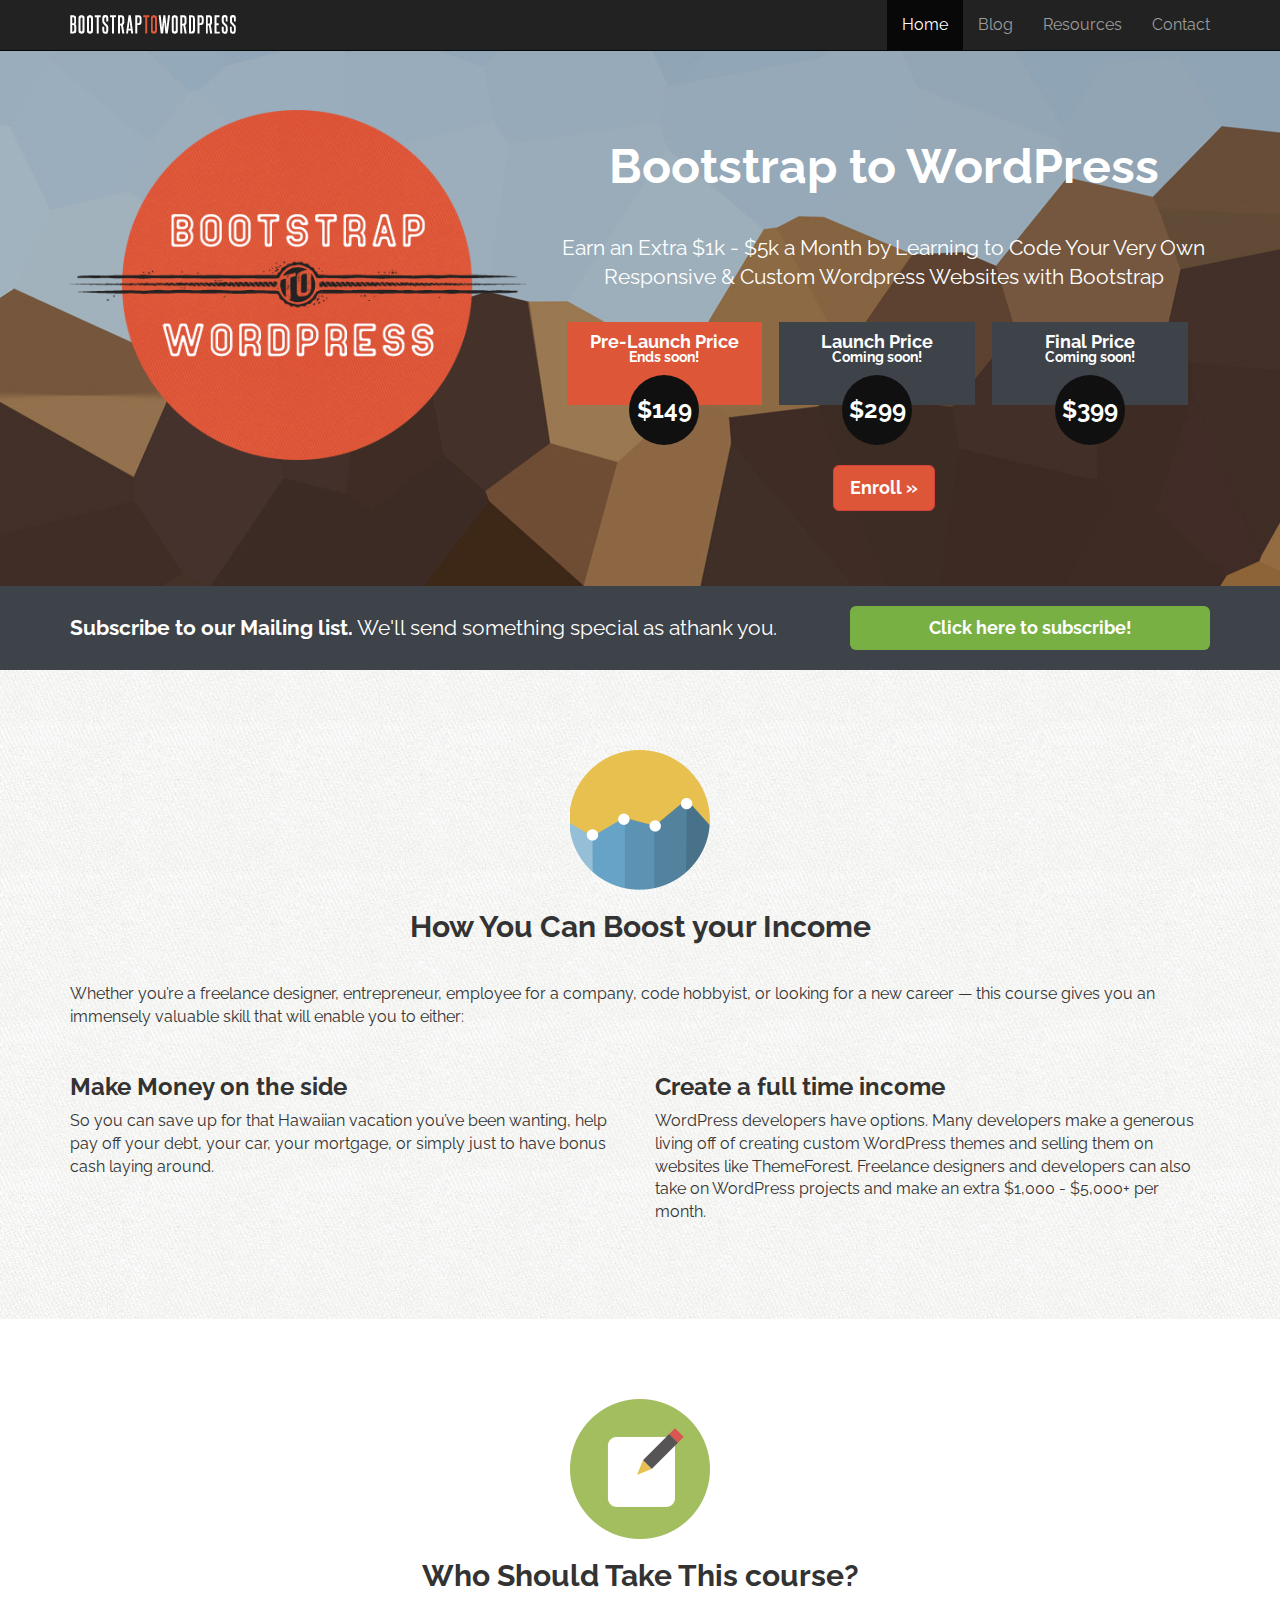
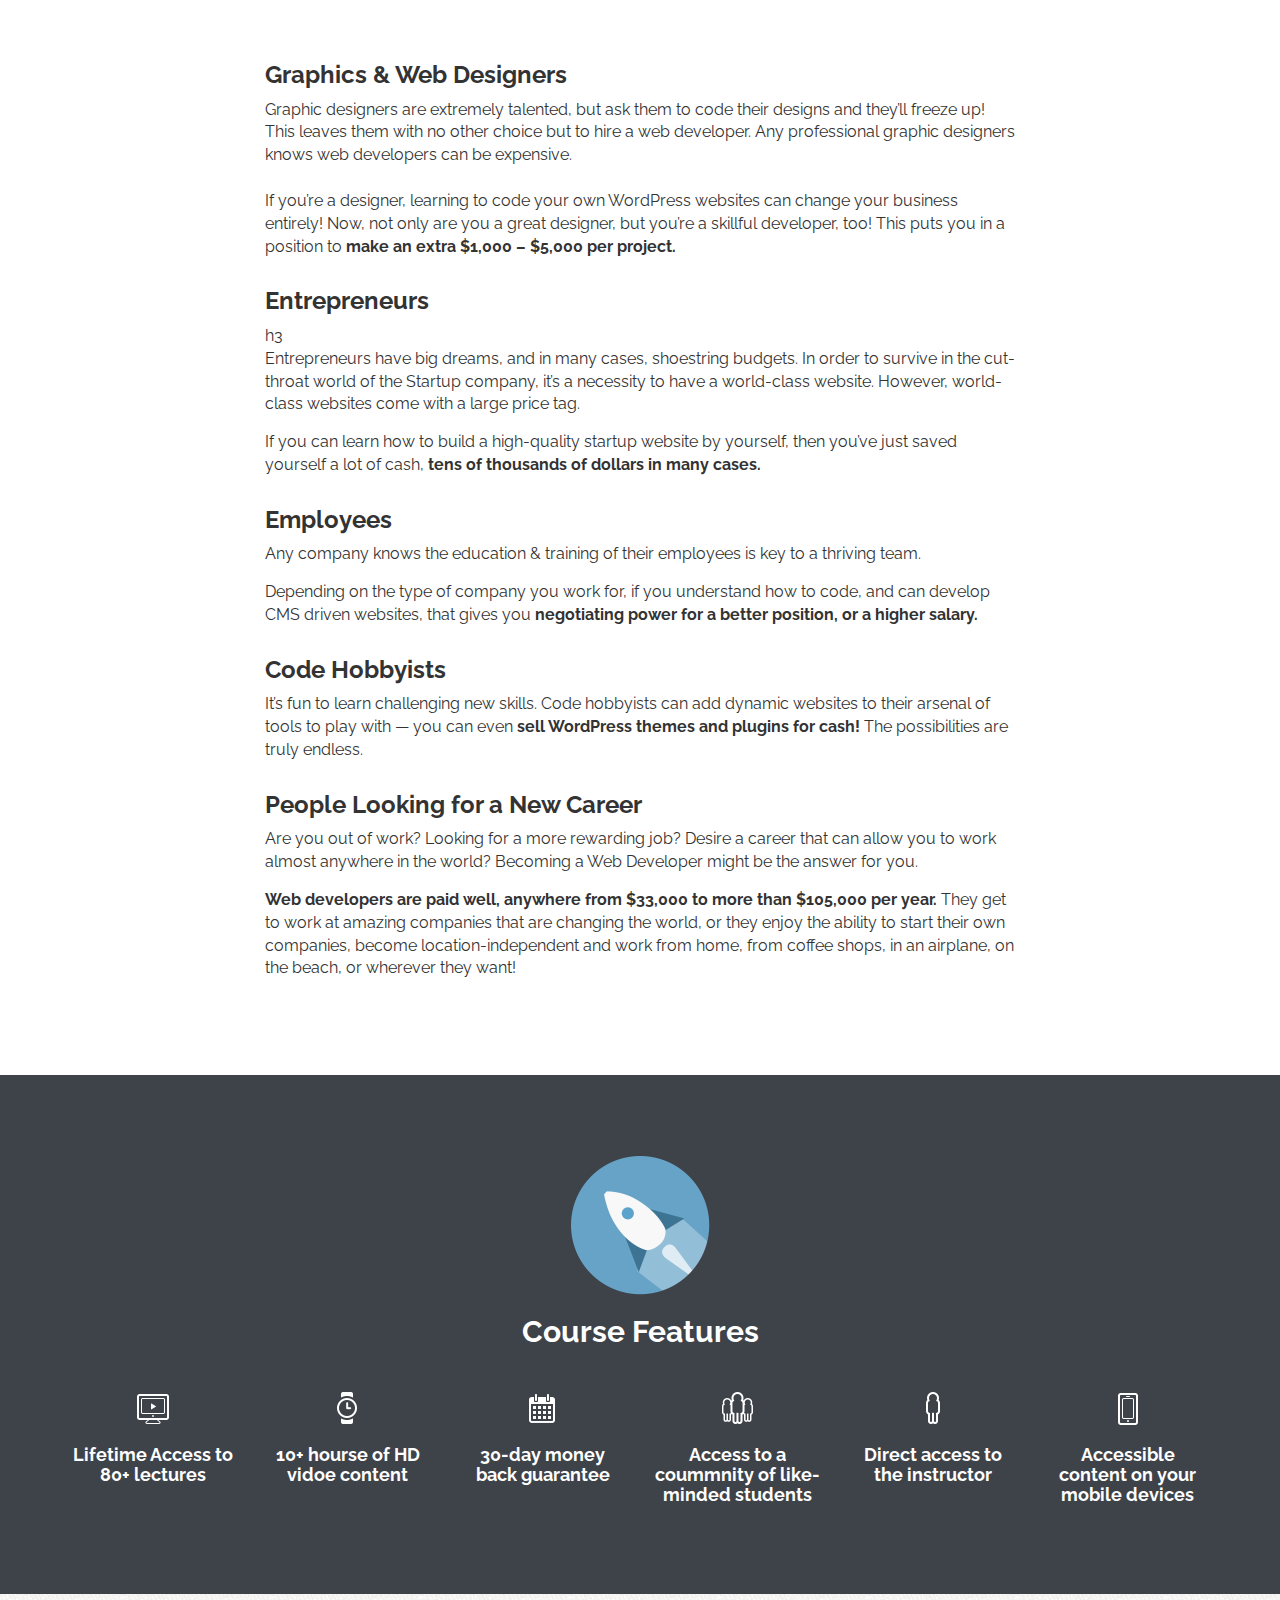
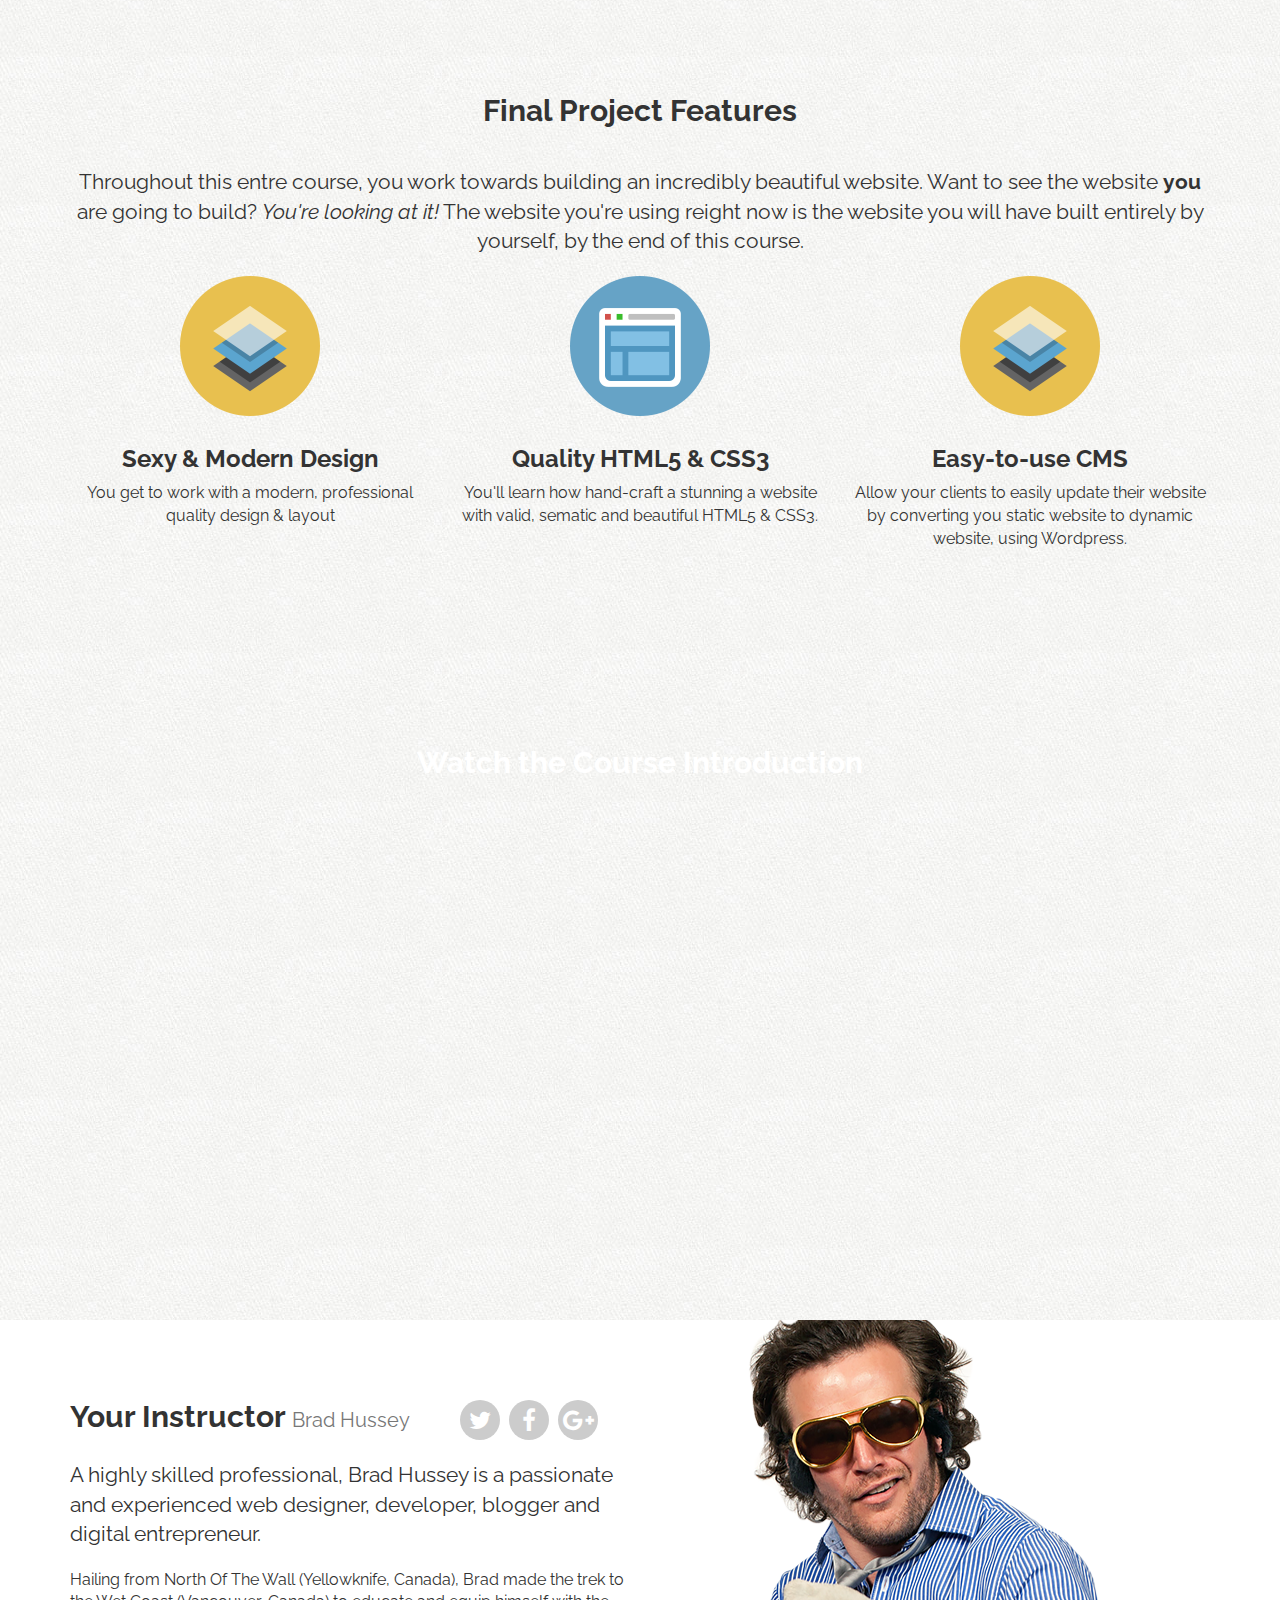
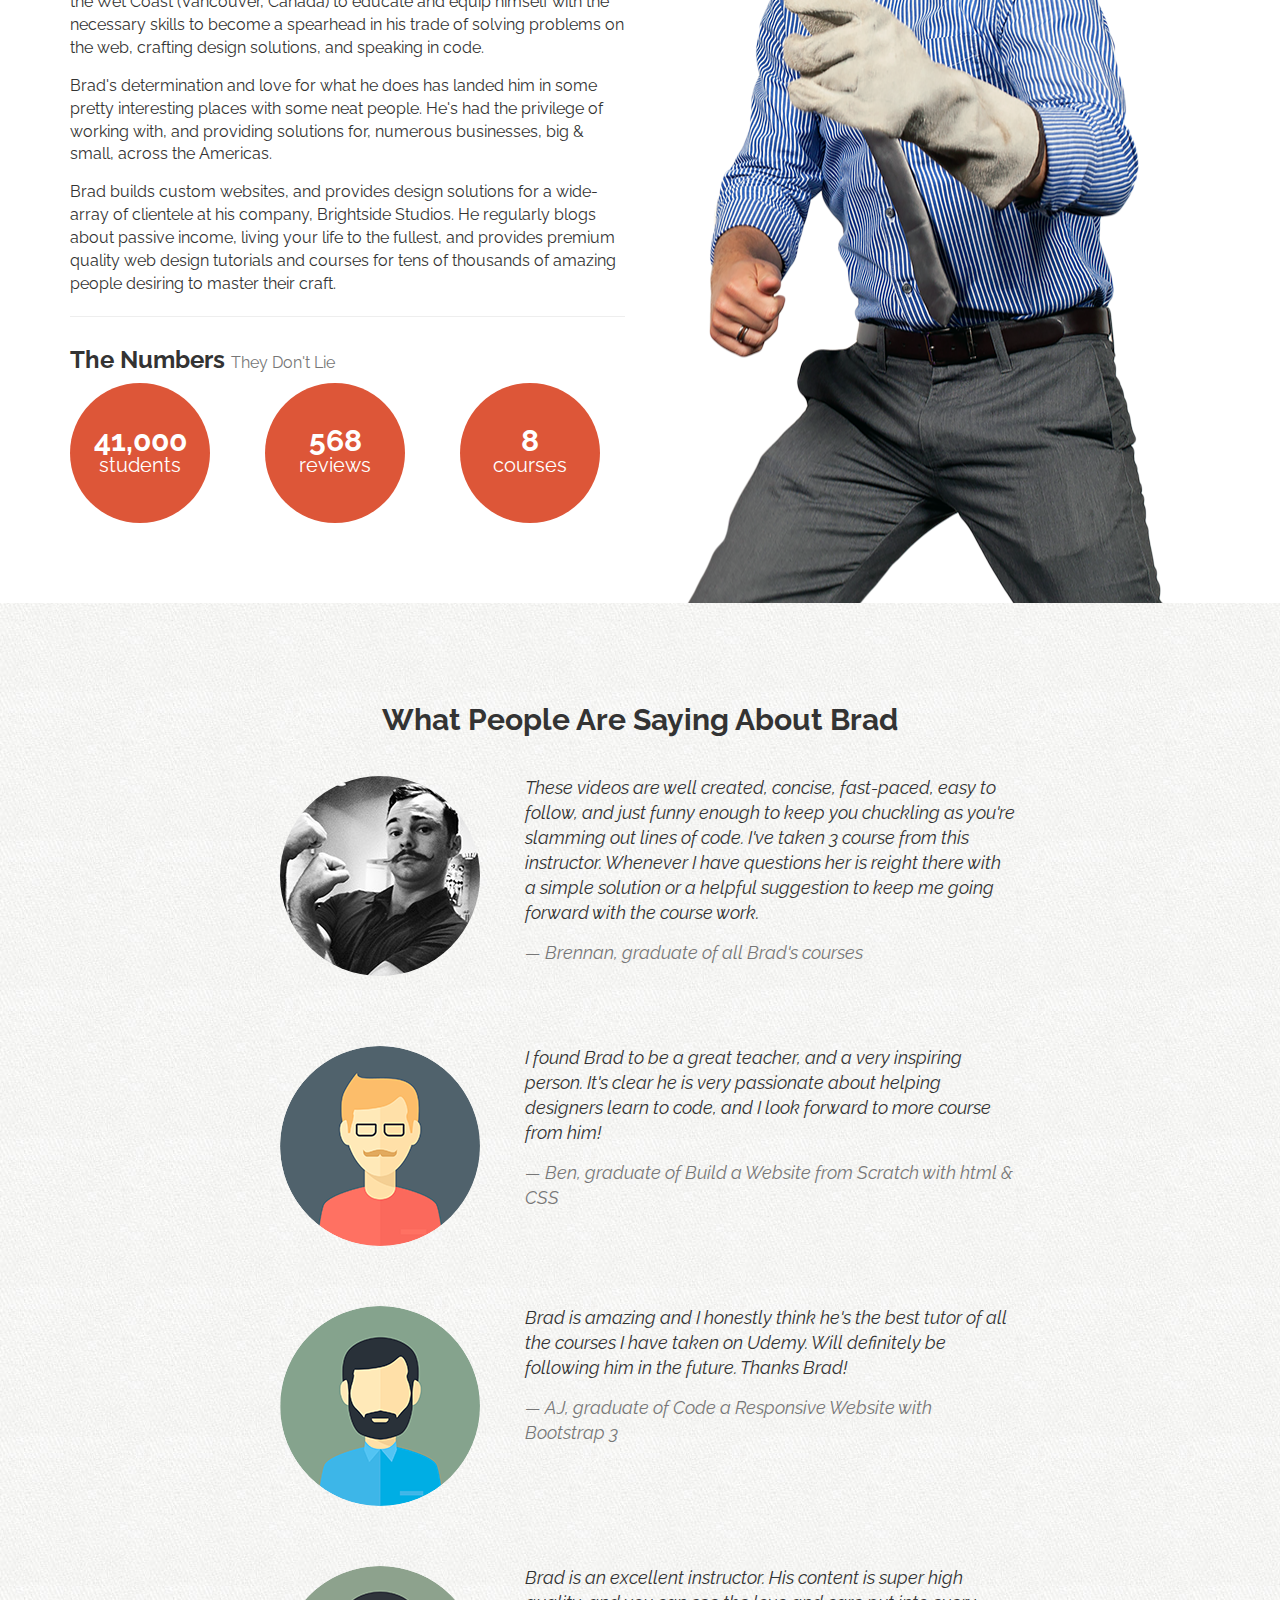
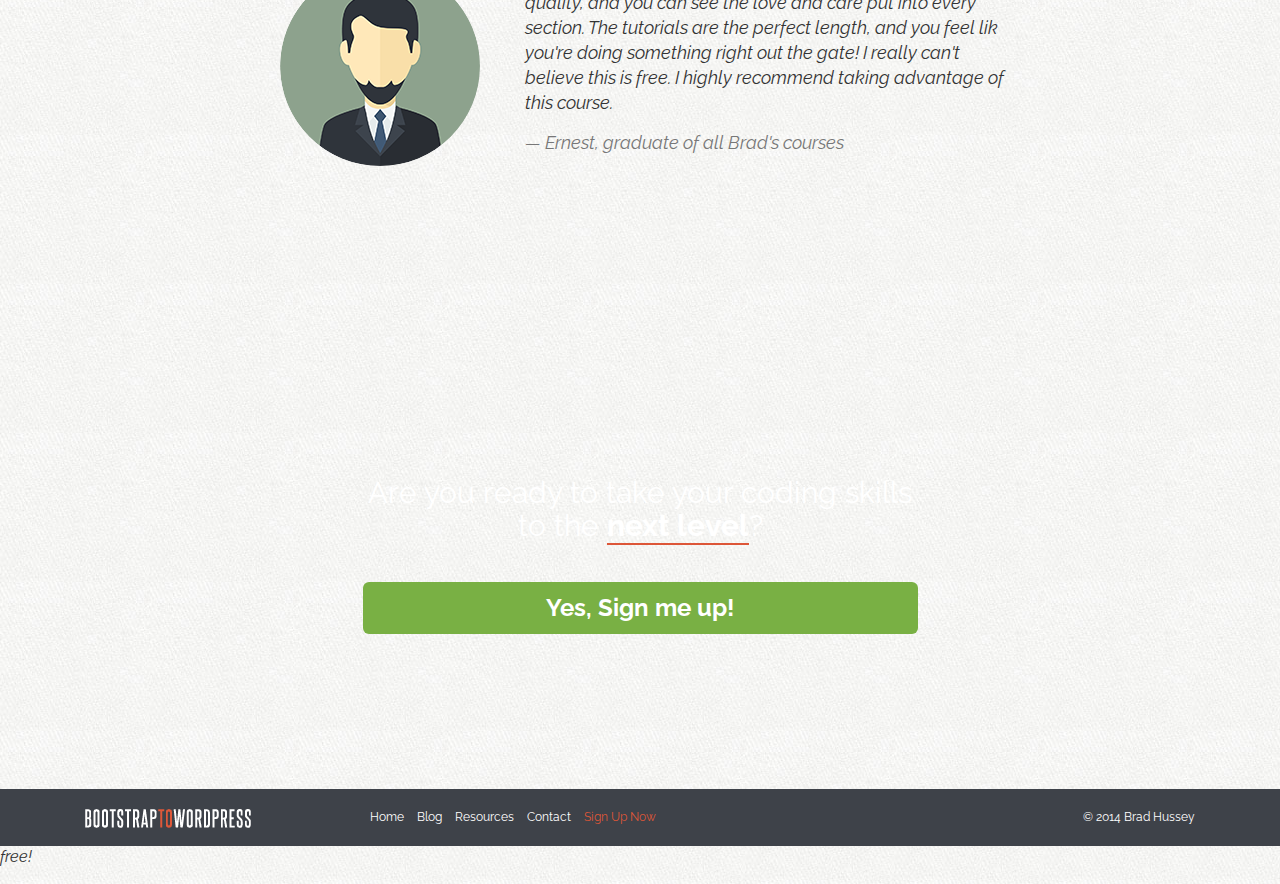
<file: index.html>
<!DOCTYPE html><html><head>	<meta http-equiv="Content-Type" content="text/html"; charset="UTF-8">	<meta charset="utf-8">	<meta name="viewport" content="width= device-width, initial-scale=1">	<meta name="description" content="">	<meta name="author" content="">	<!--shows the icon on the address bar or when page is bookmarked -->	<link rel="icon" href="assets/img/favicon.ico">	<title>B2W 101</title>	<!-- bootstrap core CSS -->	<link href="assets/css/bootstrap.min.css" rel="stylesheet">	<!-- font awesome ref -->	<link href="assets/css/font-awesome/css/font-awesome.min.css" rel="stylesheet">	<!-- Custom CSS -->	<link href="assets/css/custom.css" rel="stylesheet">	<!-- google fonts -->	<link href='https://fonts.googleapis.com/css?family=Raleway:400,700' rel='stylesheet' type='text/css'>	<!-- HTML5 shiv and Respond.js IE8 support of HTML5 elements and media queries -->	<!--[if lt IE 9]>	<script src="https://oss.maxcdn.com/html5shiv/3.7.2/html5shiv.min.js"></script>	<script src="https://oss.maxcdn.com/respond/1.4.2/respond.min.js"></script>	<![endif]--></head><body>	<!-- HEADER -->	<header class="site-header" role="banner">					<!-- Navbar -->			<div class="navbar-wrapper"> 				<div class="navbar navbar-inverse navbar-fixed-top" role="navigation">					<div class="container"> 						<div class="navbar-header">							<button type="button" class="navbar-toggle" data-toggle="collapse" data-target=".navbar-collapse">							<span class="sr-only"> Toggle navigation </span>							<span class="icon-bar"></span>							<span class="icon-bar"></span>							<span class="icon-bar"></span>							</button>							<a class="navbar-brand" href="/"><img src="assets/img/logo.png" alt="Bootstrap to Wordpress"></a>						</div> <!--navbar-header -->						<div class="navbar-collapse collapse">							<ul class="nav navbar-nav navbar-right">								<li class="active"><a href="/">Home</a></li>								<li><a href="blog.html">Blog</a></li>								<li><a href="resources.html">Resources</a></li>								<li><a href="contact.html">Contact</a></li>							</ul>													</div> <!-- navbar-collapse -->					</div> <!-- container -->				</div>			</div>	</header>	<!-- HERO -->	<section id="hero" data-type="background" data-speed="5">		<article>			<div class="container clearfix"> 				<div class="row"> 					<div class="col-sm-5"> 						<img src="assets/img/logo-badge.png" alt="Bootstrap to Wordpress" class="logo" >					</div>					<div class="col-sm-7 hero-text">						<h1>Bootstrap to WordPress</h1>						<p class="lead">Earn an Extra $1k - $5k a Month by Learning to Code Your Very Own Responsive &amp; Custom Wordpress Websites with Bootstrap</p>						<div id="price-timeline">							<div class="price active">								<h4>Pre-Launch Price <small>Ends soon!</small></h4>								<span>$149</span>							</div>							<div class="price">								<h4>Launch Price <small>Coming soon!</small></h4>								<span>$299</span>							</div>							<div class="price">								<h4>Final Price <small>Coming soon!</small></h4>								<span>$399</span>							</div>						</div>						<p><a class="btn btn-lg btn-danger" href="/" role="button">Enroll &raquo;</a></p>											</div>				</div>			</div>		</article>	</section>	<!-- OPT IN SECTION -->	<section id="optin">		<div class="container">			<div class="row">				<div class="col-sm-8">					<p class="lead"><strong>Subscribe to our Mailing list.</strong>					We'll send something special as athank you.</p>				</div>				<div class="col-sm-4">					<button class="btn btn-success btn-lg btn-block" data-toggle="modal" data-target="#myModal">Click here to subscribe!</button>				</div>				</div>		</div>			</section>	<!-- BOOST YOUR INCOME -->	<section id="boost-income">			<div class="container">				<div class="section-header">					<img src="assets/img/icon-boost.png" alt="Chart">					<h2>How You Can Boost your Income</h2>				</div>				<p class="leade">Whether you&rsquo;re a freelance designer, entrepreneur, employee for a company, code hobbyist, or looking for a new career &mdash; this course gives you an immensely valuable skill that will enable you to either:</p>				<div class="row">					<div class="col-sm-6">						<h3>Make Money on the side</h3>						<p>So you can save up for that Hawaiian vacation you’ve been wanting, help pay off your debt, your car, your mortgage, or simply just to have bonus cash laying around.</p>					</div>					<div class="col-sm-6">						<h3>Create a full time income</h3>						<p>WordPress developers have options. Many developers make a generous living off of creating custom WordPress themes and selling them on websites like ThemeForest. Freelance designers and developers can also take on WordPress projects and make an extra $1,000 - $5,000+ per month.</p>					</div>				</div>			</div>	</section>	<!-- WHO BENEFITS -->	<section id="who-benefits">		<div class="container">			<div class="section-header">				<img src="assets/img/icon-pad.png" alt="Pad and Pencil">				<h2>Who Should Take This course?</h2>			</div>			<div class="row">				<div class="col-sm-8 col-sm-offset-2">					<h3>Graphics &amp; Web Designers</h3>					<p>Graphic designers are extremely talented, but ask them to code their designs and they’ll freeze up! This leaves them with no other choice but to hire a web developer. Any professional graphic designers knows web developers can be expensive.<br /><br />					If you&rsquo;re a designer, learning to code your own WordPress websites can change your business entirely! Now, not only are you a great designer, but you’re a skillful developer, too! This puts you in a position to 					<strong>make an extra $1,000 – $5,000 per project.</strong></p>					<h3>Entrepreneurs</h3>h3					<p>Entrepreneurs have big dreams, and in many cases, shoestring budgets. In order to survive in the cut-throat world of the Startup company, it’s a necessity to have a world-class website. However, world-class websites come with a large price tag.</p>					<p>If you can learn how to build a high-quality startup website by yourself, then you’ve just saved yourself a lot of cash, <strong>tens of thousands of dollars in many cases.</strong></p>					<h3>Employees</h3>					<p>Any company knows the education & training of their employees is key to a thriving team.</p>					<p>Depending on the type of company you work for, if you understand how to code, and can develop CMS driven websites, that gives you <strong>negotiating power for a better position, or a higher salary.</strong></p>					<h3>Code Hobbyists</h3>					<p>It’s fun to learn challenging new skills. Code hobbyists can add dynamic websites to their arsenal of tools to play with — you can even <strong>sell WordPress themes and plugins for cash!</strong> The possibilities are truly endless.</p>					<h3>People Looking for a New Career</h3>					<p>Are you out of work? Looking for a more rewarding job? Desire a career that can allow you to work almost anywhere in the world? Becoming a Web Developer might be the answer for you.</p>					<p><strong>Web developers are paid well, anywhere from $33,000 to more than $105,000 per year.</strong> They get to work at amazing companies that are changing the world, or they enjoy the ability to start their own companies, become location-independent and work from home, from coffee shops, in an airplane, on the beach, or wherever they want!</p>				</div>			</div>		</div>		</section>	<!-- COURSE FEATURES -->	<section id="course-features">		<div class="container">			<div class="section-header">				<img src="assets/img/icon-rocket.png" alt="Rocket">				<h2>Course Features</h2>			</div><!--section-header -->			<div class="row">				<div class="col-sm-2">				<i class="ci ci-computer"></i>				<h4>Lifetime Access to 80+ lectures</h4>				</div><!-- end col -->				<div class="col-sm-2">				<i class="ci ci-watch"></i>				<h4>10+ hourse of HD vidoe content</h4>				</div><!-- end col -->				<div class="col-sm-2">				<i class="ci ci-calendar"></i>				<h4>30-day money back guarantee</h4>				</div><!-- end col -->				<div class="col-sm-2">				<i class="ci ci-community"></i>				<h4>Access to a coummnity of like-minded students</h4>				</div><!-- end col -->				<div class="col-sm-2">				<i class="ci ci-instructor"></i>				<h4>Direct access to the instructor</h4>				</div><!-- end col -->				<div class="col-sm-2">				<i class="ci ci-device"></i>				<h4>Accessible content on your mobile devices</h4>				</div><!-- end col -->			</div>		</div><!--container -->	</section> <!-- course-features-->	<!-- PROJECT FEATURES -->	<section id="project-features">		<div class="container">			<h2>Final Project Features</h2>			<p class="lead">Throughout this entre course, you work towards building an incredibly beautiful website. Want to see the website <strong>you</strong> are going to build? <em>You're looking at it!</em> The website you're using reight now is the website you will have built entirely by yourself, by the end of this course. </p> 			<div class="row">				<div class="col-sm-4">					<img src="assets/img/icon-design.png" alt="Design">					<h3>Sexy &amp; Modern Design</h3>					<p>You get to work with a modern, professional quality design &amp; layout </p>				</div> <!-- end col -->				<div class="col-sm-4">					<img src="assets/img/icon-code.png" alt="Code">					<h3>Quality HTML5 &amp; CSS3</h3>					<p>You'll learn how hand-craft a stunning a website with valid, sematic and beautiful HTML5 &amp; CSS3. </p>				</div> <!-- end col -->					<div class="col-sm-4">					<img src="assets/img/icon-design.png" alt="design">					<h3>Easy-to-use CMS</h3>					<p>Allow your clients to easily update their website by converting you static website to dynamic website, using Wordpress.</p>				</div> <!-- end col -->			</div><!-- row -->		</div><!-- container -->			</section><!-- project features-->	<!-- VIDEO FEATURETTE -->	<section id="featurette">		<div class="container">			<div class="row">				<div class="col-sm-8 col-sm-offset-2">					<h2>Watch the Course Introduction</h2>					<iframe width="100%" height="415" src="https://www.youtube.com/embed/q-mJJsnOHew" frameborder="0" allowfullscreen></iframe>				</div>			</div>		</div>	</section><!-- featurette -->	<!-- INSTRUCTOR - -->	<section id="instructor">		<div class="container">			<div class="row">				<div class="col-sm-8 col-md-6">					<div class="row">						<div class="col-lg-8">							<h2>Your Instructor <small>Brad Hussey</small></h2>						</div><!-- end col -->						<div class="col-lg-4">							<a href="https://twitter.com/bradhussey" target="_blank" class="badge social twitter"><i class="fa fa-twitter"></i></a>							<a href="https://facebook.com/bradhussey" target="_blank" class="badge social facebook"><i class="fa fa-facebook"></i></a>							<a href="https://plus.google.com/+BradHussey" target="_blank" class="badge social gplus"><i class="fa fa-google-plus"></i></a>						</div>					</div> <!-- end row -->					<p class="lead">A highly skilled professional, Brad Hussey is a passionate and experienced web designer, developer, blogger and digital entrepreneur.</p>					<p>Hailing from North Of The Wall (Yellowknife, Canada), Brad made the trek to the Wet Coast (Vancouver, Canada) to educate and equip himself with the necessary skills to become a spearhead in his trade of solving problems on the web, crafting design solutions, and speaking in code.</p>					<p>Brad's determination and love for what he does has landed him in some pretty interesting places with some neat people. He's had the privilege of working with, and providing solutions for, numerous businesses, big &amp; small, across the Americas.</p>					<p>Brad builds custom websites, and provides design solutions for a wide-array of clientele at his company, Brightside Studios. He regularly blogs about passive income, living your life to the fullest, and provides premium quality web design tutorials and courses for tens of thousands of amazing people desiring to master their craft.					</p>					<hr />					<h3>The Numbers <small>They Don't Lie</small></h3>					<div class="row">						<div class="col-xs-4">							<div class="num">								<div class="num-content">									41,000 <span>students</span>								</div>							</div>						</div>						<div class="col-xs-4">							<div class="num">								<div class="num-content">									568 <span>reviews</span>								</div>							</div>						</div>						<div class="col-xs-4">							<div class="num">								<div class="num-content">									8 <span>courses</span>								</div>							</div>						</div>					</div>				</div><!--end col -->			</div>		</div>	</section><!--instructor -->	<!-- TESTIMONIAL -->	<section id="kudos">		<div class="container">			<div class="row">				<div class="col-sm-8 col-sm-offset-2">										<h2>What People Are Saying About Brad</h2>					<!-- 	TESTIMONIALS -->					<div class="row testimonial">						<div class="col-sm-4">													<img src="assets/img/brennan.jpg" alt="Brennan">						</div><!-- div col -->						<div class="col-sm-8">							<blockquote>								These videos are well created, concise, fast-paced, easy to follow, and just funny enough to keep you chuckling as you're slamming out lines of code. I've taken 3 course from this instructor. Whenever I have questions her is reight there with a simple solution or a helpful suggestion to keep me going forward with the course work.								<cite>&mdash; Brennan, graduate of all Brad's courses</cite>							</blockquote>						</div><!-- div col -->					</div><!-- end of row testimonial -->					<div class="row testimonial">						<div class="col-sm-4">													<img src="assets/img/ben.png" alt="Illustration of a Man with a moustache">						</div><!-- div col -->						<div class="col-sm-8">							<blockquote>								I found Brad to be a great teacher, and a very inspiring person. It's clear he is very passionate about helping designers learn to code, and I look forward to more course from him!								<cite>&mdash; Ben, graduate of Build a Website from Scratch with html &amp; CSS</cite>							</blockquote>						</div><!-- div col -->					</div><!-- end of row testimonial -->					<div class="row testimonial">						<div class="col-sm-4">													<img src="assets/img/aj.png" alt="Illustration of a man with a beard">						</div><!-- div col -->						<div class="col-sm-8">							<blockquote>								Brad is amazing and I honestly think he's the best tutor of all the courses I have taken on Udemy. Will definitely be following him in the future. Thanks Brad!								<cite>&mdash; AJ, graduate of Code a Responsive Website with Bootstrap 3</cite>							</blockquote>						</div><!-- div col -->					</div><!-- end of row testimonial -->										<div class="row testimonial">						<div class="col-sm-4">													<img src="assets/img/ernest.png" alt="Illustration of a man with a goatee">						</div><!-- div col -->						<div class="col-sm-8">							<blockquote>								Brad is an excellent instructor. His content is super high quality, and you can see the love and care put into every section. The tutorials are the perfect length, and you feel lik you're doing something right out the gate! I really can't believe this is free. I highly recommend taking advantage of this course.								<cite>&mdash; Ernest, graduate of all Brad's courses</cite>							</blockquote>						</div><!-- div col -->					</div><!-- end of row testimonial -->				</div><!-- end div col-sm-8 -->							</div><!-- end row -->		</div><!-- end container -->			</section>	<!-- SIGN UP -->	<section id="signup" data-type="background" data-speed="4">		<div class="container">			<div class="row">				<div class="col-sm-6 col-sm-offset-3">					<h2>Are you ready to take your coding skills to the <strong>next level</strong>?</h2>					<p><a href="#" class="btn btn-lg btn-block btn-success">Yes, Sign me up!</a></p>				</div>			</div>		</div>	</section>	<!-- FOOTER -->	<footer>		<div class="container">			<div class="col-sm-3">				<p><a href="/"><img src="assets/img/logo.png" alt="Bootstrap to Wordpress"></a></p>							</div><!-- div col -->					<div class="col-sm-6">				<nav>					<ul class="list-unstyled list-inline">						<li><a href="">Home</a></li>						<li><a href="">Blog</a></li>						<li><a href="">Resources</a></li>						<li><a href="">Contact</a></li>						<li class="signup-link"><a href="">Sign Up Now</a></li>					</ul>				</nav>			</div><!--end col-sm-6 -->				<div class="col-sm-3">				<p class="pull-right">				&copy; 2014 Brad Hussey				</p> 			</div><!-- div col -->					</div><div class="modal fade" id="myModal">		<div class="modal-dialog">				<div class="modal-content">						<div class="modal-header">							<button type="button" class="close" data-dismiss="modal">								<!-- the 'x' on the right corner for closing the modal -->								<span aria-hidden="true">&times;</span>								<!--screen reader only, to know it's only for lcosing -->								<span class="sr-only">Close</span>							</button>							<!-- how you use fontawesome, just use it in a class and find the correct name in their website for certain font-icons -->							<h4 class="modal-title" id="myModalLabel">							<!--using font awesome -->							<i class="fa fa-envelope"></i> Subscribe							to our mailing list! </h4>						</div><!-- modal header -->						<div class="modal-body">							<p>Simply enter your name and email! As a thank you for joining us, we are going to give you one of our best-selling courses, <em>for free!</em></p>							<form class="form-inline" role="form">								<div class="form-group">									<label class="sr-only" for="subscribe-name">Your first name</label>									<input type="text" class="form-control" id="subscribe-name" placeholder="Your first name" />								</div><!--form group -->								<div class="form-group">									<label class="sr-only" for="subscribe-name">Your email</label>									<input type="email" class="form-control" id="subscribe-email" placeholder="Your email" />								</div><!--form group -->								<input type="submit" class="btn-danger" value="Subscribe!" />							</form>							<hr>							<p><small>By providing your email, you consent to receiving occasional promotional emails &amp; newsletters. No Spam. Just good stuff, We respect your privacy &amp; you may unsubscribe at any time. </small></p>						</div><!-- modal body -->				</div>		</div>	</div><!-- MODAL -->	</footer>	<!--MODAL -->	<div class="modal fade" id="myModal">		<div class="modal-dialog">				<div class="modal-content">						<div class="modal-header">							<button type="button" class="close" data-dismiss="modal">								<!-- the 'x' on the right corner for closing the modal -->								<span aria-hidden="true">&times;</span>								<!--screen reader only, to know it's only for lcosing -->								<span class="sr-only">Close</span>							</button>							<!-- how you use fontawesome, just use it in a class and find the correct name in their website for certain font-icons -->							<h4 class="modal-title" id="myModalLabel">							<!--using font awesome -->							<i class="fa fa-envelope"></i> Subscribe							to our mailing list! </h4>						</div><!-- modal header -->						<div class="modal-body">							<p>Simply enter your name and email! As a thank you for joining us, we are going to give you one of our best-selling courses, <em>for 							<form class="form-inline" role="form">								<div class="form-group">									<label class="sr-only" for="subscribe-name">Your first name</label>									<input type="text" class="form-control" id="subscribe-name" placeholder="Your first name" />								</div><!--form group -->								<div class="form-group">									<label class="sr-only" for="subscribe-name">Your email</label>									<input type="email" class="form-control" id="subscribe-email" placeholder="Your email" />								</div><!--form group -->								<input type="submit" class="btn-danger" value="Subscribe!" />							</form>							<hr>							<p><small>By providing your email, you consent to receiving occasional promotional emails &amp; newsletters. No Spam. Just good stuff, We respect your privacy &amp; you may unsubscribe at any time. </small></p>						</div><!-- modal body -->				</div>		</div>	</div><!-- MODAL -->	<!--BOOSTSTRAP CORE JAVASCRIPT -->	<script src="https://ajax.googleapis.com/ajax/libs/jquery/3.1.0/jquery.min.js"></script>	<script src="assets/js/jquery-3.1.0.min.js"></script>	<script src="assets/js/bootstrap.min.js"> </script>	<script src="assets/js/main.js"></script></body></html>free!</em></p>
</file>
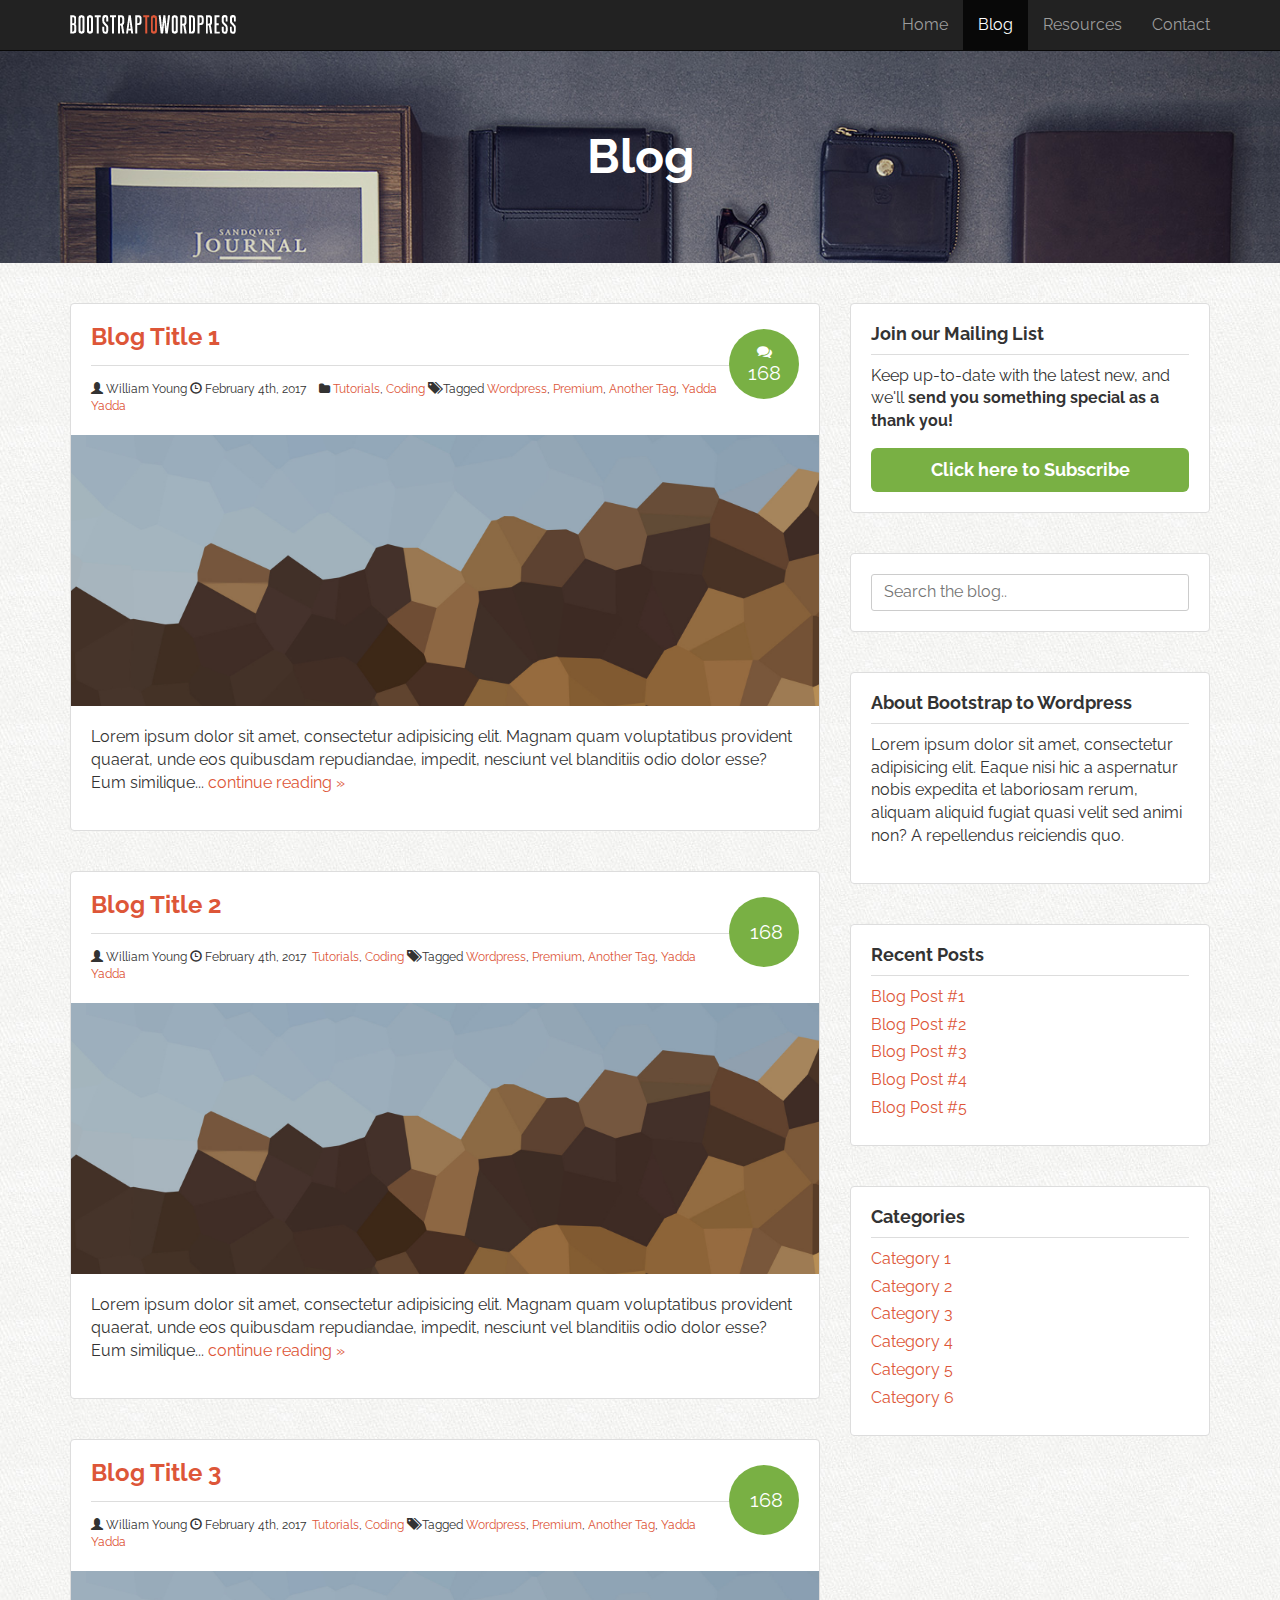
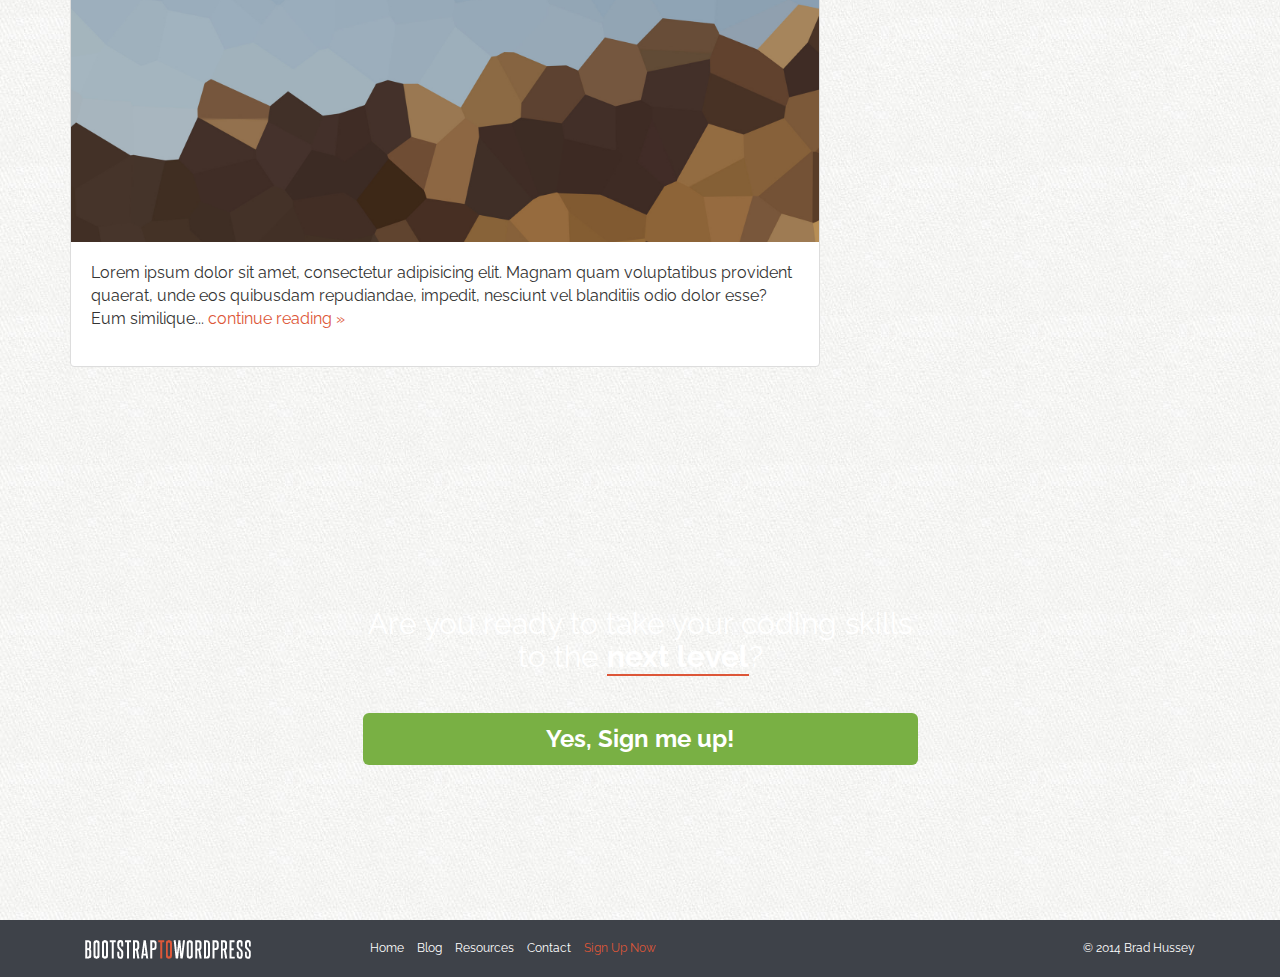
<file: blog.html>
<!DOCTYPE html>
<html>
<head>
	<meta http-equiv="Content-Type" content="text/html"; charset="UTF-8">
	<meta charset="utf-8">
	<meta name="viewport" content="width= device-width, initial-scale=1">
	<meta name="description" content="">
	<meta name="author" content="">
	<!--shows the icon on the address bar or when page is bookmarked -->
	<link rel="icon" href="assets/img/favicon.ico">

	<title>B2W 101</title>

	<!-- bootstrap core CSS -->
	<link href="assets/css/bootstrap.min.css" rel="stylesheet">

	<!-- font awesome ref -->
	<link href="assets/css/font-awesome/css/font-awesome.min.css" rel="stylesheet">

	<!-- Custom CSS -->
	<link href="assets/css/custom.css" rel="stylesheet">

	<!-- google fonts -->
	<link href='https://fonts.googleapis.com/css?family=Raleway:400,700' rel='stylesheet' type='text/css'>

	<!-- HTML5 shiv and Respond.js IE8 support of HTML5 elements and media queries -->
	<!--[if lt IE 9]>
	<script src="https://oss.maxcdn.com/html5shiv/3.7.2/html5shiv.min.js"></script>
	<script src="https://oss.maxcdn.com/respond/1.4.2/respond.min.js"></script>
	<![endif]-->

</head>
<body class="blog">
	<!-- HEADER -->
	<header class="site-header" role="banner">
		
			<!-- Navbar -->
			<div class="navbar-wrapper"> 

				<div class="navbar navbar-inverse navbar-fixed-top" role="navigation">
					<div class="container"> 
						<div class="navbar-header">
							<button type="button" class="navbar-toggle" data-toggle="collapse" data-target=".navbar-collapse">
							<span class="sr-only"> Toggle navigation </span>
							<span class="icon-bar"></span>
							<span class="icon-bar"></span>
							<span class="icon-bar"></span>
							</button>
							<a class="navbar-brand" href="/"><img src="assets/img/logo.png" alt="Bootstrap to Wordpress"></a>
						</div> <!--navbar-header -->

						<div class="navbar-collapse collapse">

							<ul class="nav navbar-nav navbar-right">
								<li><a href="index.html">Home</a></li>
								<li class="active"><a href="blog.html">Blog</a></li>
								<li><a href="resources.html">Resources</a></li>
								<li><a href="contact.html">Contact</a></li>
							</ul>
							
						</div> <!-- navbar-collapse -->

					</div> <!-- container -->
				</div>


			</div> <!-- END OF NAVBAR -->

	</header> <!-- END OF HEADER -->

	<section class="feature-image feature-image-default-alt" data-type="background" data-speed="2">

		<h1 class="page-title">Blog</h1>

	</section>
	<!-- BLOG CONTENT -->

	<div class="container">
		<div class="row" id="primary">
			<main id="content" class="col-sm-8" role="main">

				<article class="post">
					<header>
						<h3><a href="post.html">Blog Title 1</a></h3>
						<div class="post-details">
							<span class="glyphicon glyphicon-user"></span> William Young
							<span class="glyphicon glyphicon-time"></span> <time>February 4th, 2017</time>
							<i class="fa fa-folder"></i> <a href="">Tutorials</a>, <a href="">Coding</a>
							<span class="glyphicon glyphicon-tags"></span> Tagged <a href="">Wordpress</a>, <a href="">Premium</a>, <a href="">Another Tag</a>,
							<a href="">Yadda Yadda</a>
							
							<div class="post-comments-badge">
								<a href=""><i class="fa fa-comments"></i> 168</a>
							</div>
						</div><!-- post details -->

					</header>
					<div class="post-image">
						<img src="assets/img/hero-bg.jpg" alt="Hero image">

					</div> <!--post-image-->
					<div class="post-excerpt">
						<p>Lorem ipsum dolor sit amet, consectetur adipisicing elit. Magnam quam voluptatibus provident quaerat, unde eos quibusdam repudiandae, impedit, nesciunt vel blanditiis odio dolor esse? Eum similique... <a href="post.html">continue reading &raquo;</a></p>

					</div> <!--post-excerpt-->
				</article> <!-- post -->

				<article class="post">
					<header>
						<h3><a href="post.html">Blog Title 2</a></h3>
						<div class="post-details">
							<span class="glyphicon glyphicon-user"></span> William Young
							<span class="glyphicon glyphicon-time"></span> <time>February 4th, 2017</time>
							<span class="glyphicon glyphicon-folder"></span> <a href="">Tutorials</a>, <a href="">Coding</a>
							<span class="glyphicon glyphicon-tags"></span> Tagged <a href="">Wordpress</a>, <a href="">Premium</a>, <a href="">Another Tag</a>,
							<a href="">Yadda Yadda</a>
							
							<div class="post-comments-badge">
								<a href=""><span class="glyphicon glyphicon-comments"></span> 168</a>
							</div>
						</div><!-- post details -->

					</header>
					<div class="post-image">
						<img src="assets/img/hero-bg.jpg" alt="Hero image">

					</div> <!--post-image-->
					<div class="post-excerpt">
						<p>Lorem ipsum dolor sit amet, consectetur adipisicing elit. Magnam quam voluptatibus provident quaerat, unde eos quibusdam repudiandae, impedit, nesciunt vel blanditiis odio dolor esse? Eum similique... <a href="post.html">continue reading &raquo;</a></p>

					</div> <!--post-excerpt-->
				</article> <!-- post -->

				<article class="post">
					<header>
						<h3><a href="post.html">Blog Title 3</a></h3>
						<div class="post-details">
							<span class="glyphicon glyphicon-user"></span> William Young
							<span class="glyphicon glyphicon-time"></span> <time>February 4th, 2017</time>
							<span class="glyphicon glyphicon-folder"></span> <a href="">Tutorials</a>, <a href="">Coding</a>
							<span class="glyphicon glyphicon-tags"></span> Tagged <a href="">Wordpress</a>, <a href="">Premium</a>, <a href="">Another Tag</a>,
							<a href="">Yadda Yadda</a>
							
							<div class="post-comments-badge">
								<a href=""><span class="glyphicon glyphicon-comments"></span> 168</a>
							</div>
						</div><!-- post details -->

					</header>

					<div class="post-image">
						<img src="assets/img/hero-bg.jpg" alt="Hero image">

					</div> <!--post-image-->

					<div class="post-excerpt">
						<p>Lorem ipsum dolor sit amet, consectetur adipisicing elit. Magnam quam voluptatibus provident quaerat, unde eos quibusdam repudiandae, impedit, nesciunt vel blanditiis odio dolor esse? Eum similique... <a href="post.html">continue reading &raquo;</a></p>

					</div> <!--post-excerpt-->
				</article> <!-- post -->

			</main><!-- content -->

			<aside  class="col-sm-4">
				
				<div class="widget">
					<h4>Join our Mailing List</h4>
					<p>Keep up-to-date with the latest new, and we'll <strong>send you something special as a thank you!</strong></p>
					<button class="btn btn-success btn-lg btn-block" data-toggle="modal" data-target="#myModal">Click here to Subscribe</button>

				</div><!-- widget -->

				<div class="widget">
					<form role="form" class="search-form">
						<label for="sidebar-search" class="sr-only"></label>
						<input type="text" id="sidebar-search" name="search" placeholder="Search the blog..">
					</form>

				</div><!-- widget -->

				<div class="widget">
					<h4>About Bootstrap to Wordpress</h4>
					<p>Lorem ipsum dolor sit amet, consectetur adipisicing elit. Eaque nisi hic a aspernatur nobis expedita et laboriosam rerum, aliquam aliquid fugiat quasi velit sed animi non? A repellendus reiciendis quo.</p>
				</div><!-- widget -->

				<div class="widget">
					<h4>Recent Posts</h4>
					<ul>
						<li><a href="">Blog Post #1</a></li>
						<li><a href="">Blog Post #2</a></li>
						<li><a href="">Blog Post #3</a></li>
						<li><a href="">Blog Post #4</a></li>
						<li><a href="">Blog Post #5</a></li>
					</ul>

				</div><!-- widget -->

				<div class="widget">
					<h4>Categories</h4>
						<ul>
							<li><a href="">Category 1</a></li>
							<li><a href="">Category 2</a></li>
							<li><a href="">Category 3</a></li>
							<li><a href="">Category 4</a></li>
							<li><a href="">Category 5</a></li>
							<li><a href="">Category 6</a></li>
						</ul>
					
				</div> <!-- widget -->

			</aside>

		</div><!-- row -->
	</div><!--container-->

	<!-- SIGN UP -->
	<section id="signup" data-type="background" data-speed="4">
		<div class="container">
			<div class="row">
				<div class="col-sm-6 col-sm-offset-3">
					<h2>Are you ready to take your coding skills to the <strong>next level</strong>?</h2>
					<p><a href="#" class="btn btn-lg btn-block btn-success">Yes, Sign me up!</a></p>
				</div>

			</div>
		</div>
	</section>

	<!-- FOOTER -->
	<footer>
		<div class="container">
			<div class="col-sm-3">
				<p><a href="/"><img src="assets/img/logo.png" alt="Bootstrap to Wordpress"></a></p>			
			</div><!-- end col-sm-3 -->		

			<div class="col-sm-6">
				<nav>
					<ul class="list-unstyled list-inline">
						<li><a href="">Home</a></li>
						<li><a href="">Blog</a></li>
						<li><a href="">Resources</a></li>
						<li><a href="">Contact</a></li>
						<li class="signup-link"><a href="">Sign Up Now</a></li>

					</ul>
				</nav>
			</div><!--end col-sm-6 -->	

			<div class="col-sm-3">
				<p class="pull-right">
				&copy; 2014 Brad Hussey
				</p> 
			</div><!-- div col -->
			
		</div><div class="modal fade" id="myModal">
		<div class="modal-dialog">
				<div class="modal-content">

						<div class="modal-header">
							<button type="button" class="close" data-dismiss="modal">
								<!-- the 'x' on the right corner for closing the modal -->
								<span aria-hidden="true">&times;</span>

								<!--screen reader only, to know it's only for lcosing -->
								<span class="sr-only">Close</span>
							</button>
							<!-- how you use fontawesome, just use it in a class and find the correct name in their website for certain font-icons -->
							<h4 class="modal-title" id="myModalLabel">
							<!--using font awesome -->
							<i class="fa fa-envelope"></i> Subscribe
							to our mailing list! </h4>

						</div><!-- modal header -->

						<div class="modal-body">
							<p>Simply enter your name and email! As a thank you for joining us, we are going to give you one of our best-selling courses, <em>for free!</em></p>

							<form class="form-inline" role="form">
								<div class="form-group">
									<label class="sr-only" for="subscribe-name">Your first name</label>
									<input type="text" class="form-control" id="subscribe-name" placeholder="Your first name" />

								</div><!--form group -->

								<div class="form-group">
									<label class="sr-only" for="subscribe-name">Your email</label>
									<input type="email" class="form-control" id="subscribe-email" placeholder="Your email" />

								</div><!--form group -->

								<input type="submit" class="btn-danger" value="Subscribe!" />
							</form>
							<hr>
							<p><small>By providing your email, you consent to receiving occasional promotional emails &amp; newsletters. No Spam. Just good stuff, We respect your privacy &amp; you may unsubscribe at any time. </small></p>


						</div><!-- modal body -->

				</div>

		</div>

	</div>
	</footer>

	<!--MODAL -->
	<div class="modal fade" id="myModal">
		<div class="modal-dialog">
				<div class="modal-content">

						<div class="modal-header">
							<button type="button" class="close" data-dismiss="modal">
								<!-- the 'x' on the right corner for closing the modal -->
								<span aria-hidden="true">&times;</span>

								<!--screen reader only, to know it's only for lcosing -->
								<span class="sr-only">Close</span>
							</button>
							<!-- how you use fontawesome, just use it in a class and find the correct name in their website for certain font-icons -->
							<h4 class="modal-title" id="myModalLabel">
							<!--using font awesome -->
							<i class="fa fa-envelope"></i> Subscribe
							to our mailing list! </h4>

						</div><!-- modal header -->

						<div class="modal-body">
							<p>Simply enter your name and email! As a thank you for joining us, we are going to give you one of our best-selling courses, <em>for 
							<form class="form-inline" role="form">
								<div class="form-group">
									<label class="sr-only" for="subscribe-name">Your first name</label>
									<input type="text" class="form-control" id="subscribe-name" placeholder="Your first name" />

								</div><!--form group -->

								<div class="form-group">
									<label class="sr-only" for="subscribe-email">Your email</label>
									<input type="email" class="form-control" id="subscribe-email" placeholder="Your email" />

								</div><!--form group -->

								<input type="submit" class="btn-danger" value="Subscribe!" />
							</form>
							<hr>
							<p><small>By providing your email, you consent to receiving occasional promotional emails &amp; newsletters. No Spam. Just good stuff, We respect your privacy &amp; you may unsubscribe at any time. </small></p>


						</div><!-- modal body -->

				</div>

		</div>

	</div><!-- MODAL -->

	<!--BOOSTSTRAP CORE JAVASCRIPT -->
	<script src="https://ajax.googleapis.com/ajax/libs/jquery/3.1.0/jquery.min.js"></script>
	<script src="assets/js/jquery-3.1.0.min.js"></script>
	<script src="assets/js/bootstrap.min.js"> </script>
	<script src="assets/js/main.js"></script>



</body>
</html>
</file>
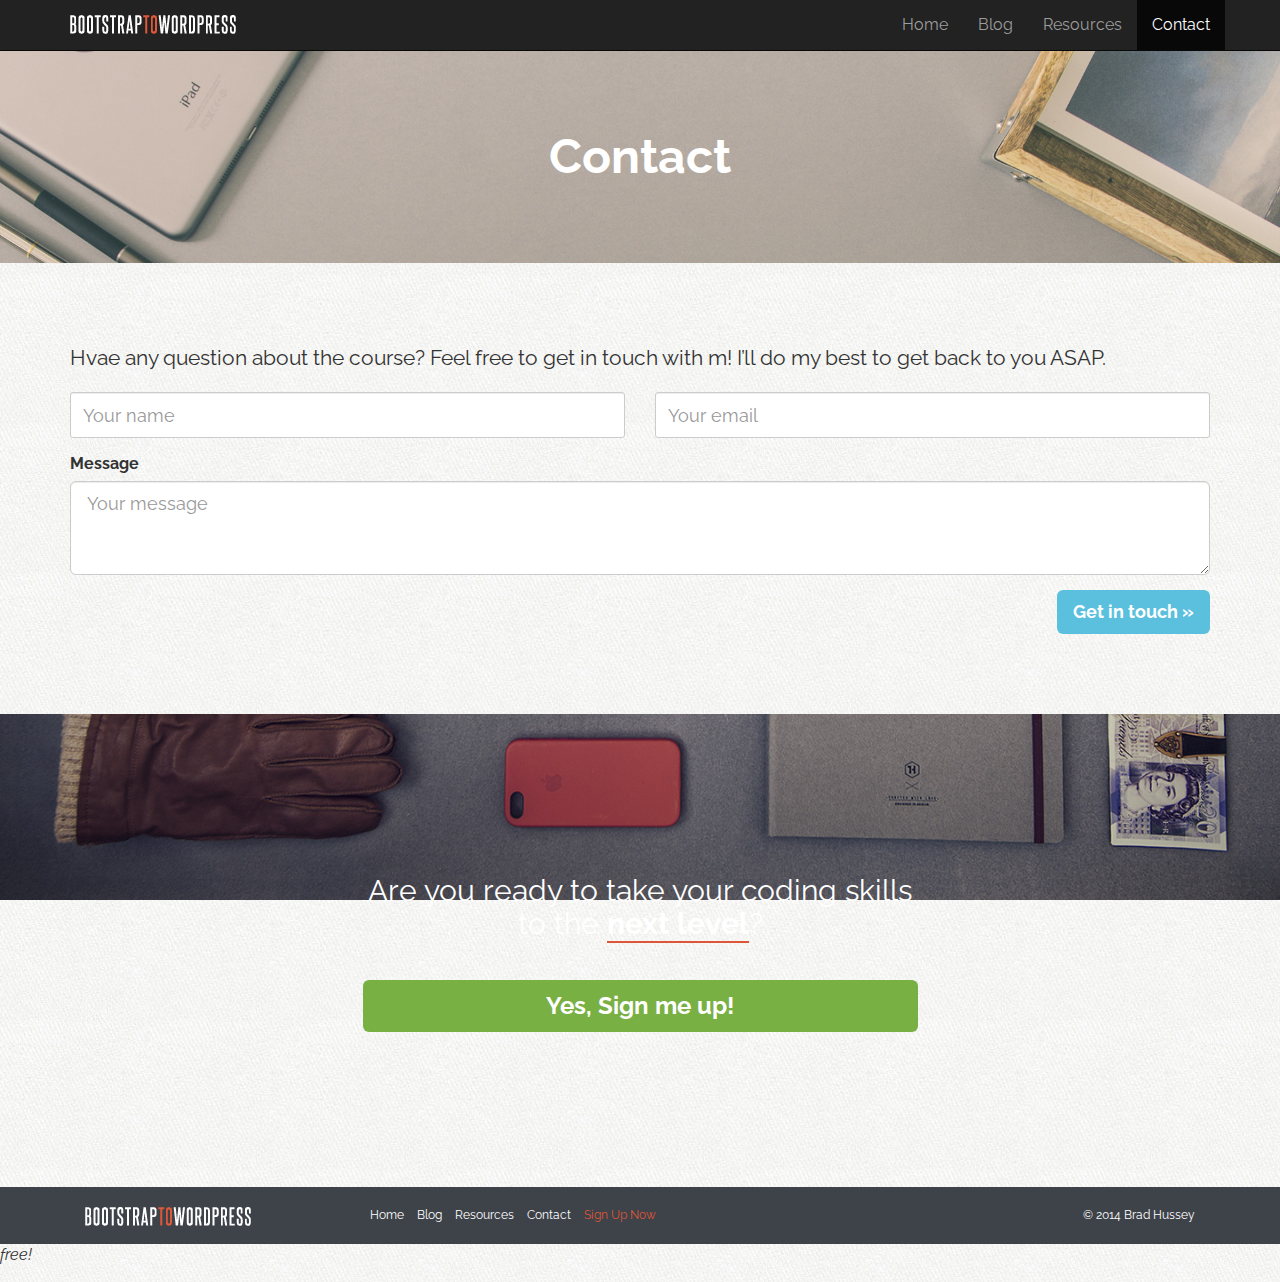
<file: contact.html>
<!DOCTYPE html>
<html>
<head>
	<meta http-equiv="Content-Type" content="text/html"; charset="UTF-8">
	<meta charset="utf-8">
	<meta name="viewport" content="width= device-width, initial-scale=1">
	<meta name="description" content="">
	<meta name="author" content="">
	<!--shows the icon on the address bar or when page is bookmarked -->
	<link rel="icon" href="assets/img/favicon.ico">

	<title>Contact | Bootstrap to Wordpress</title>

	<!-- bootstrap core CSS -->
	<link href="assets/css/bootstrap.min.css" rel="stylesheet">

	<!-- font awesome ref -->
	<link href="assets/css/font-awesome/css/font-awesome.min.css" rel="stylesheet">

	<!-- Custom CSS -->
	<link href="assets/css/custom.css" rel="stylesheet">

	<!-- google fonts -->
	<link href='https://fonts.googleapis.com/css?family=Raleway:400,700' rel='stylesheet' type='text/css'>

	<!-- HTML5 shiv and Respond.js IE8 support of HTML5 elements and media queries -->
	<!--[if lt IE 9]>
	<script src="https://oss.maxcdn.com/html5shiv/3.7.2/html5shiv.min.js"></script>
	<script src="https://oss.maxcdn.com/respond/1.4.2/respond.min.js"></script>
	<![endif]-->

</head>
<body class="full-width contact">

	<!-- HEADER -->
	<header class="site-header" role="banner">
		
			<!-- Navbar -->
			<div class="navbar-wrapper"> 

				<div class="navbar navbar-inverse navbar-fixed-top" role="navigation">
					<div class="container"> 
						<div class="navbar-header">
							<button type="button" class="navbar-toggle" data-toggle="collapse" data-target=".navbar-collapse">
							<span class="sr-only"> Toggle navigation </span>
							<span class="icon-bar"></span>
							<span class="icon-bar"></span>
							<span class="icon-bar"></span>
							</button>
							<a class="navbar-brand" href="/"><img src="assets/img/logo.png" alt="Bootstrap to Wordpress"></a>
						</div> <!--navbar-header -->

						<div class="navbar-collapse collapse">

							<ul class="nav navbar-nav navbar-right">
								<li><a href="/">Home</a></li>
								<li><a href="blog.html">Blog</a></li>
								<li><a href="resources.html">Resources</a></li>
								<li class="active"><a href="contact.html">Contact</a></li>
							</ul>
							
						</div> <!-- navbar-collapse -->

					</div> <!-- container -->
				</div>


			</div>

	</header>

	<!-- FEATURE IMAGE -->

		<section class="feature-image feature-image-default" data-type="background" data-speed="2">

		<h1 class="page-title">Contact</h1>

	</section>

	<!-- MAIN CONTENT -->
	<div class="container">
		<div class="row" id="primary">
			<div id="content" class="col-sm-12">
				
				<section class="main-content">
					<p class="lead">
						Hvae any question about the course? Feel free to get in touch with m! I&rsquo;ll do my best to get back to you ASAP.
					</p>

					<form role="form" class="clearfix">
						<div class="row">
							<div class="col-sm-6">
								<div class="form-group">
									<label for="contact-name" class="sr-only">Name</label>

									<input type="text" class="form-control input-lg" id="contact-name" placeholder="Your name">
								</div><!-- form-group -->
							</div><!-- col -->

							<div class="col-sm-6">
								<div class="form-group">
									<label for="contact-email" class="sr-only">Email</label>

									<input type="text" class="form-control input-lg" id="contact-email" placeholder="Your email">
									
								</div><!-- form-group -->
							</div><!-- col -->

							<div class="col-sm-12">
								<div class="form-group">
									<label for="contact-words">Message</label>
									<textarea class="form-control input-lg" id="contact-words" placeholder="Your message" rows="3"></textarea>
								</div><!--form-group -->
							</div><!-- col -->
						</div><!-- row -->

						<input type="submit" class="btn btn-info btn-lg pull-right" value="Get in touch &raquo;">

					</form>

				</section><!-- main-content -->

			</div><!-- content -->
		</div><!-- row -->
	</div><!--container -->

	<!-- SIGN UP -->
	<section id="signup" data-type="background" data-speed="4">
		<div class="container">
			<div class="row">
				<div class="col-sm-6 col-sm-offset-3">
					<h2>Are you ready to take your coding skills to the <strong>next level</strong>?</h2>
					<p><a href="#" class="btn btn-lg btn-block btn-success">Yes, Sign me up!</a></p>
				</div>

			</div>
		</div>
	</section>

	<!-- FOOTER -->
	<footer>
		<div class="container">
			<div class="col-sm-3">
				<p><a href="/"><img src="assets/img/logo.png" alt="Bootstrap to Wordpress"></a></p>			
				</div><!-- div col -->		
			<div class="col-sm-6">
				<nav>
					<ul class="list-unstyled list-inline">
						<li><a href="">Home</a></li>
						<li><a href="">Blog</a></li>
						<li><a href="">Resources</a></li>
						<li><a href="">Contact</a></li>
						<li class="signup-link"><a href="">Sign Up Now</a></li>

					</ul>
				</nav>
			</div><!--end col-sm-6 -->	

			<div class="col-sm-3">
				<p class="pull-right">
				&copy; 2014 Brad Hussey
				</p> 
			</div><!-- div col -->
			
		</div><div class="modal fade" id="myModal">
		<div class="modal-dialog">
				<div class="modal-content">

						<div class="modal-header">
							<button type="button" class="close" data-dismiss="modal">
								<!-- the 'x' on the right corner for closing the modal -->
								<span aria-hidden="true">&times;</span>

								<!--screen reader only, to know it's only for lcosing -->
								<span class="sr-only">Close</span>
							</button>
							<!-- how you use fontawesome, just use it in a class and find the correct name in their website for certain font-icons -->
							<h4 class="modal-title" id="myModalLabel">
							<!--using font awesome -->
							<i class="fa fa-envelope"></i> Subscribe
							to our mailing list! </h4>

						</div><!-- modal header -->

						<div class="modal-body">
							<p>Simply enter your name and email! As a thank you for joining us, we are going to give you one of our best-selling courses, <em>for free!</em></p>

							<form class="form-inline" role="form">
								<div class="form-group">
									<label class="sr-only" for="subscribe-name">Your first name</label>
									<input type="text" class="form-control" id="subscribe-name" placeholder="Your first name" />

								</div><!--form group -->

								<div class="form-group">
									<label class="sr-only" for="subscribe-name">Your email</label>
									<input type="email" class="form-control" id="subscribe-email" placeholder="Your email" />

								</div><!--form group -->

								<input type="submit" class="btn-danger" value="Subscribe!" />
							</form>
							<hr>
							<p><small>By providing your email, you consent to receiving occasional promotional emails &amp; newsletters. No Spam. Just good stuff, We respect your privacy &amp; you may unsubscribe at any time. </small></p>


						</div><!-- modal body -->

				</div>

		</div>

	</div><!-- MODAL -->
	</footer>

	<!--MODAL -->
	<div class="modal fade" id="myModal">
		<div class="modal-dialog">
				<div class="modal-content">

						<div class="modal-header">
							<button type="button" class="close" data-dismiss="modal">
								<!-- the 'x' on the right corner for closing the modal -->
								<span aria-hidden="true">&times;</span>

								<!--screen reader only, to know it's only for lcosing -->
								<span class="sr-only">Close</span>
							</button>
							<!-- how you use fontawesome, just use it in a class and find the correct name in their website for certain font-icons -->
							<h4 class="modal-title" id="myModalLabel">
							<!--using font awesome -->
							<i class="fa fa-envelope"></i> Subscribe
							to our mailing list! </h4>

						</div><!-- modal header -->

						<div class="modal-body">
							<p>Simply enter your name and email! As a thank you for joining us, we are going to give you one of our best-selling courses, <em>for 
							<form class="form-inline" role="form">
								<div class="form-group">
									<label class="sr-only" for="subscribe-name">Your first name</label>
									<input type="text" class="form-control" id="subscribe-name" placeholder="Your first name" />

								</div><!--form group -->

								<div class="form-group">
									<label class="sr-only" for="subscribe-name">Your email</label>
									<input type="email" class="form-control" id="subscribe-email" placeholder="Your email" />

								</div><!--form group -->

								<input type="submit" class="btn-danger" value="Subscribe!" />
							</form>
							<hr>
							<p><small>By providing your email, you consent to receiving occasional promotional emails &amp; newsletters. No Spam. Just good stuff, We respect your privacy &amp; you may unsubscribe at any time. </small></p>


						</div><!-- modal body -->

				</div>

		</div>

	</div><!-- MODAL -->

	<!--BOOSTSTRAP CORE JAVASCRIPT -->
	<script src="https://ajax.googleapis.com/ajax/libs/jquery/3.1.0/jquery.min.js"></script>
	<script src="assets/js/jquery-3.1.0.min.js"></script>
	<script src="assets/js/bootstrap.min.js"> </script>
	<script src="assets/js/main.js"></script>



</body>
</html>free!</em></p>
</file>
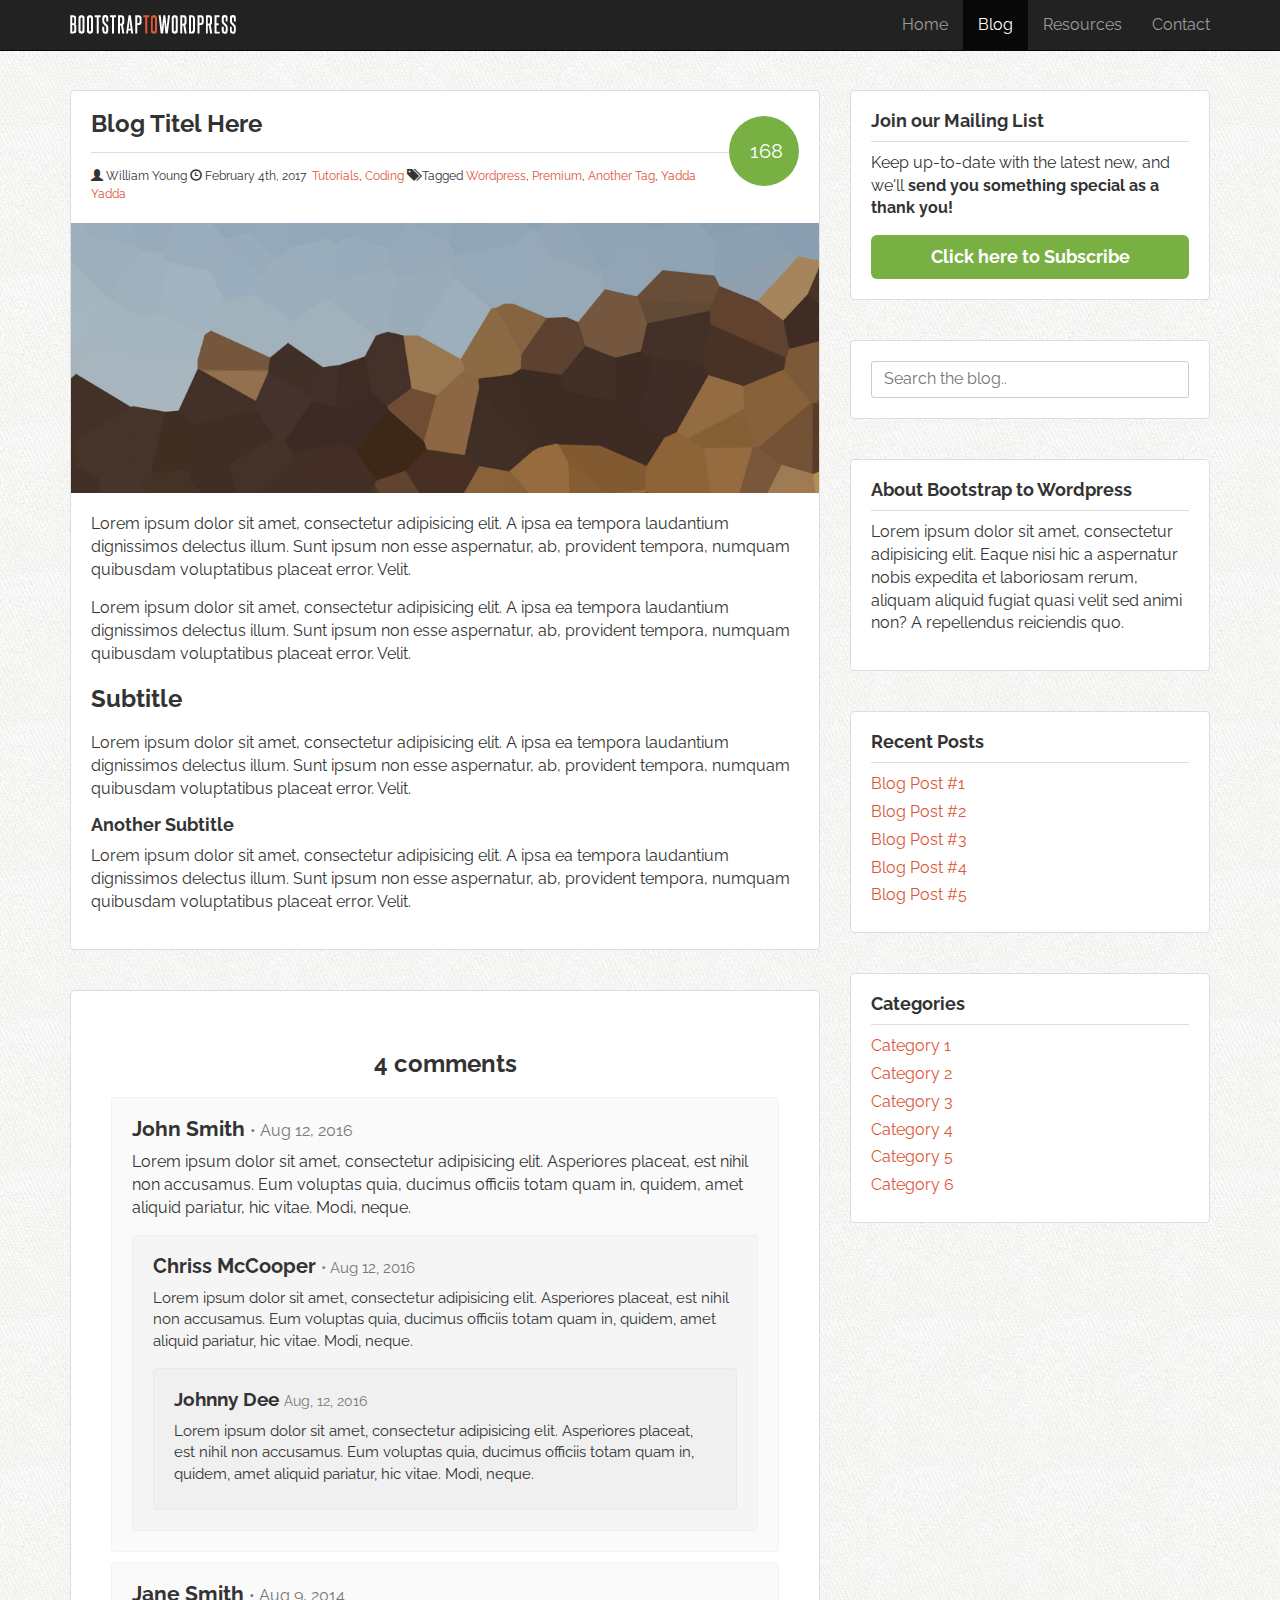
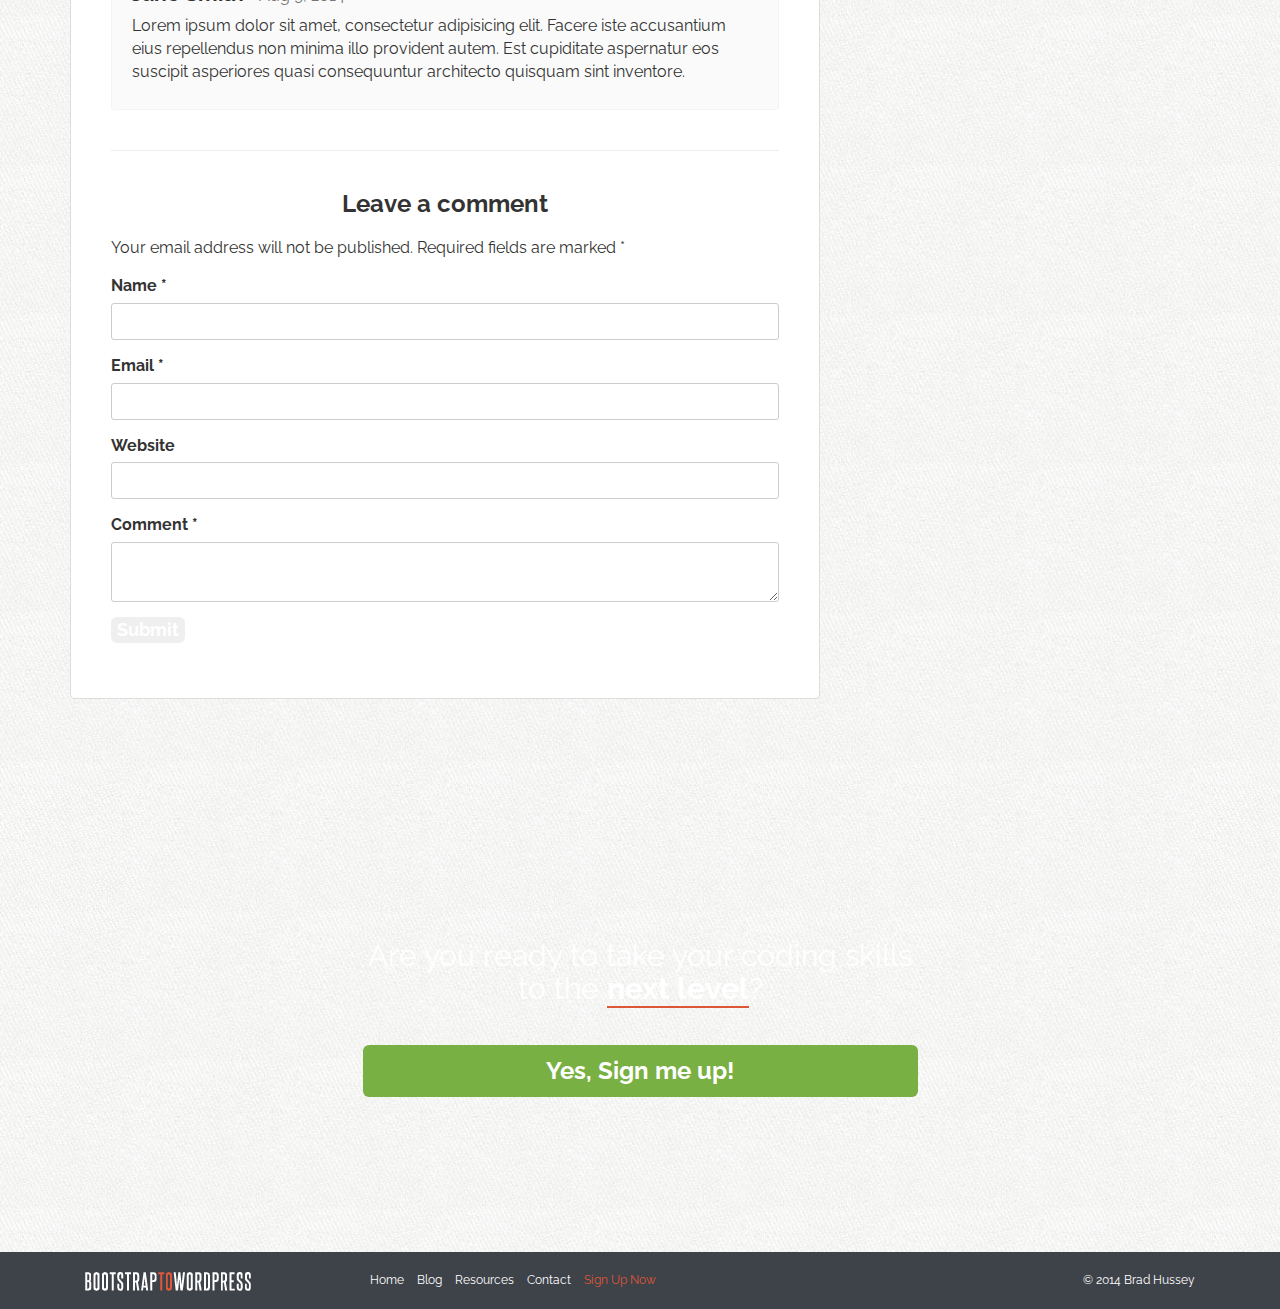
<file: post.html>
<!DOCTYPE html>
<html>
<head>
	<meta http-equiv="Content-Type" content="text/html"; charset="UTF-8">
	<meta charset="utf-8">
	<meta name="viewport" content="width= device-width, initial-scale=1">
	<meta name="description" content="">
	<meta name="author" content="">
	<!--shows the icon on the address bar or when page is bookmarked -->
	<link rel="icon" href="assets/img/favicon.ico">

	<title>Blog Post | Bootstrap to WordPress</title>

	<!-- bootstrap core CSS -->
	<link href="assets/css/bootstrap.min.css" rel="stylesheet">

	<!-- font awesome ref -->
	<link href="assets/css/font-awesome/css/font-awesome.min.css" rel="stylesheet">

	<!-- Custom CSS -->
	<link href="assets/css/custom.css" rel="stylesheet">

	<!-- google fonts -->
	<link href='https://fonts.googleapis.com/css?family=Raleway:400,700' rel='stylesheet' type='text/css'>

	<!-- HTML5 shiv and Respond.js IE8 support of HTML5 elements and media queries -->
	<!--[if lt IE 9]>
	<script src="https://oss.maxcdn.com/html5shiv/3.7.2/html5shiv.min.js"></script>
	<script src="https://oss.maxcdn.com/respond/1.4.2/respond.min.js"></script>
	<![endif]-->

</head>
<body class="blog">
	<!-- HEADER -->
	<header class="site-header" role="banner">
		
			<!-- Navbar -->
			<div class="navbar-wrapper"> 

				<div class="navbar navbar-inverse navbar-fixed-top" role="navigation">
					<div class="container"> 
						<div class="navbar-header">
							<button type="button" class="navbar-toggle" data-toggle="collapse" data-target=".navbar-collapse">
							<span class="sr-only"> Toggle navigation </span>
							<span class="icon-bar"></span>
							<span class="icon-bar"></span>
							<span class="icon-bar"></span>
							</button>
							<a class="navbar-brand" href="/"><img src="assets/img/logo.png" alt="Bootstrap to Wordpress"></a>
						</div> <!--navbar-header -->

						<div class="navbar-collapse collapse">

							<ul class="nav navbar-nav navbar-right">
								<li><a href="index.html">Home</a></li>
								<li class="active"><a href="blog.html">Blog</a></li>
								<li><a href="resources.html">Resources</a></li>
								<li><a href="contact.html">Contact</a></li>
							</ul>
							
						</div> <!-- navbar-collapse -->

					</div> <!-- container -->
				</div>


			</div> <!-- END OF NAVBAR -->

	</header> <!-- END OF HEADER -->

	<!-- MAIN CONTENT -->

	<div class="container" id="primary">
		<div class="row">
			<div id="content" class="col-sm-8">

				<article class="post">
					<header>
						<h1>Blog Titel Here</h1>
						<div class="post-details">
							<span class="glyphicon glyphicon-user"></span> William Young
							<span class="glyphicon glyphicon-time"></span> <time>February 4th, 2017</time>
							<span class="glyphicon glyphicon-folder"></span> <a href="">Tutorials</a>, <a href="">Coding</a>
							<span class="glyphicon glyphicon-tags"></span> Tagged <a href="">Wordpress</a>, <a href="">Premium</a>, <a href="">Another Tag</a>,
							<a href="">Yadda Yadda</a>
							
							<div class="post-comments-badge">
								<a href=""><span class="glyphicon glyphicon-comments"></span> 168</a>
							</div>


						</div>
					</header>
					<div class="post-image">
						<img src="assets/img/hero-bg.jpg" alt="Hero image">

					</div> <!-- END OF post-image-->
		
					<div class="post-body">
						<p>Lorem ipsum dolor sit amet, consectetur adipisicing elit. A ipsa ea tempora laudantium dignissimos delectus illum. Sunt ipsum non esse aspernatur, ab, provident tempora, numquam quibusdam voluptatibus placeat error. Velit.</p>

						<p>Lorem ipsum dolor sit amet, consectetur adipisicing elit. A ipsa ea tempora laudantium dignissimos delectus illum. Sunt ipsum non esse aspernatur, ab, provident tempora, numquam quibusdam voluptatibus placeat error. Velit.</p>

						<h3>Subtitle</h3>
						<p>Lorem ipsum dolor sit amet, consectetur adipisicing elit. A ipsa ea tempora laudantium dignissimos delectus illum. Sunt ipsum non esse aspernatur, ab, provident tempora, numquam quibusdam voluptatibus placeat error. Velit.</p>
			
						<h4>Another Subtitle</h4>
						<p>Lorem ipsum dolor sit amet, consectetur adipisicing elit. A ipsa ea tempora laudantium dignissimos delectus illum. Sunt ipsum non esse aspernatur, ab, provident tempora, numquam quibusdam voluptatibus placeat error. Velit.</p>
					</div> <!-- END OF post-body -->

				</article> <!-- END OF POST -->

				<div id="comments">
					<div class="comments-wrap">
						<h3>
							4 comments
						</h3>
						<!-- These comments will hav an image and more information when we use Wordpress -->

						<ol class="comments-list">
							<li class="comment">
								<h4>John Smith <small>&bull; Aug 12, 2016</small></h4>

								<div class="comment-body">
									<p>Lorem ipsum dolor sit amet, consectetur adipisicing elit. Asperiores placeat, est nihil non accusamus. Eum voluptas quia, ducimus officiis totam quam in, quidem, amet aliquid pariatur, hic vitae. Modi, neque.</p>
								</div><!-- comment-body-->

								<ol class="children">
									<li class="comment">
										<h4>
											Chriss McCooper <small>&bull; Aug 12, 2016</small>
										</h4>
										<div class="comment-body">
										<p>Lorem ipsum dolor sit amet, consectetur adipisicing elit. Asperiores placeat, est nihil non accusamus. Eum voluptas quia, ducimus officiis totam quam in, quidem, amet aliquid pariatur, hic vitae. Modi, neque.</p>
										</div><!-- comment-body-->
										
										<ol class="children">
											<li class="comment">
												<h4>Johnny Dee <small> Aug, 12, 2016</small></h4>
												<div class="comment-body">
												<p>Lorem ipsum dolor sit amet, consectetur adipisicing elit. Asperiores placeat, est nihil non accusamus. Eum voluptas quia, ducimus officiis totam quam in, quidem, amet aliquid pariatur, hic vitae. Modi, neque.</p>
												</div><!-- comment-body-->

											</li>

										</ol><!-- children -->

									</li><!-- comment -->
								
								</ol> <!-- children -->
							</li> <!-- comment -->
							
							<li class="comment">
								<h4>Jane Smith <small>&bull; Aug 9, 2014</small></h4>
								<div class="comment-body">
									<p>Lorem ipsum dolor sit amet, consectetur adipisicing elit. Facere iste accusantium eius repellendus non minima illo provident autem. Est cupiditate aspernatur eos suscipit asperiores quasi consequuntur architecto quisquam sint inventore.</p>

								</div> <!--comment body-->
							</li>

						</ol><!-- comments-list -->
						
						<div id="leave-comment">
							<h3>Leave a comment</h3>

							<form>
								<p>Your email address will not be published. Required fields are marked <span class="required">*</span></p>

								<p class="comment-form-author">
									<label for="author">Name *</label>
									<input type="text" name="author" id="author">
									
								</p>
								<p class="comment-form-email">
									<label for="email">Email *</label>
									<input type="email" id="email">
								</p>
								<p class="comment-form-url">
									<label for="url">Website</label>
									<input type="url" id="url">
								</p>
								<p class="comment-form-comment">
									<label for="comment">Comment *</label>
									<textarea id="comment" cols="45" fows="8"></textarea>
								</p>
								<p class="form-submit">
									<input type="submit" name="submit">
								</p>

							</form>

						</div><!--leave comment-->

					</div><!-- comments-wrap -->

				</div><!-- comments -->

			</div>


			<!-- SIDE BAR -->
			<aside  class="col-sm-4">
				
				<div class="widget">
					<h4>Join our Mailing List</h4>
					<p>Keep up-to-date with the latest new, and we'll <strong>send you something special as a thank you!</strong></p>
					<button class="btn btn-success btn-lg btn-block" data-toggle="modal" data-target="#myModal">Click here to Subscribe</button>

				</div><!-- widget -->

				<div class="widget">
					<form role="form" class="search-form">
						<label for="sidebar-search" class="sr-only"></label>
						<input type="text" id="sidebar-search" name="search" placeholder="Search the blog..">
					</form>

				</div><!-- widget -->

				<div class="widget">
					<h4>About Bootstrap to Wordpress</h4>
					<p>Lorem ipsum dolor sit amet, consectetur adipisicing elit. Eaque nisi hic a aspernatur nobis expedita et laboriosam rerum, aliquam aliquid fugiat quasi velit sed animi non? A repellendus reiciendis quo.</p>
				</div><!-- widget -->

				<div class="widget">
					<h4>Recent Posts</h4>
					<ul>
						<li><a href="">Blog Post #1</a></li>
						<li><a href="">Blog Post #2</a></li>
						<li><a href="">Blog Post #3</a></li>
						<li><a href="">Blog Post #4</a></li>
						<li><a href="">Blog Post #5</a></li>
					</ul>

				</div><!-- widget -->

				<div class="widget">
					<h4>Categories</h4>
						<ul>
							<li><a href="">Category 1</a></li>
							<li><a href="">Category 2</a></li>
							<li><a href="">Category 3</a></li>
							<li><a href="">Category 4</a></li>
							<li><a href="">Category 5</a></li>
							<li><a href="">Category 6</a></li>
						</ul>
					
				</div> <!-- widget -->

			</aside>

		</div><!-- row -->
	</div><!--container-->

	<!-- SIGN UP -->
	<section id="signup" data-type="background" data-speed="4">
		<div class="container">
			<div class="row">
				<div class="col-sm-6 col-sm-offset-3">
					<h2>Are you ready to take your coding skills to the <strong>next level</strong>?</h2>
					<p><a href="#" class="btn btn-lg btn-block btn-success">Yes, Sign me up!</a></p>
				</div>

			</div>
		</div>
	</section>

	<!-- FOOTER -->
	<footer>
		<div class="container">
			<div class="col-sm-3">
				<p><a href="/"><img src="assets/img/logo.png" alt="Bootstrap to Wordpress"></a></p>			
			</div><!-- end col-sm-3 -->		

			<div class="col-sm-6">
				<nav>
					<ul class="list-unstyled list-inline">
						<li><a href="">Home</a></li>
						<li><a href="">Blog</a></li>
						<li><a href="">Resources</a></li>
						<li><a href="">Contact</a></li>
						<li class="signup-link"><a href="">Sign Up Now</a></li>

					</ul>
				</nav>
			</div><!--end col-sm-6 -->	

			<div class="col-sm-3">
				<p class="pull-right">
				&copy; 2014 Brad Hussey
				</p> 
			</div><!-- div col -->
			
		</div><div class="modal fade" id="myModal">
		<div class="modal-dialog">
				<div class="modal-content">

						<div class="modal-header">
							<button type="button" class="close" data-dismiss="modal">
								<!-- the 'x' on the right corner for closing the modal -->
								<span aria-hidden="true">&times;</span>

								<!--screen reader only, to know it's only for lcosing -->
								<span class="sr-only">Close</span>
							</button>
							<!-- how you use fontawesome, just use it in a class and find the correct name in their website for certain font-icons -->
							<h4 class="modal-title" id="myModalLabel">
							<!--using font awesome -->
							<i class="fa fa-envelope"></i> Subscribe
							to our mailing list! </h4>

						</div><!-- modal header -->

						<div class="modal-body">
							<p>Simply enter your name and email! As a thank you for joining us, we are going to give you one of our best-selling courses, <em>for free!</em></p>

							<form class="form-inline" role="form">
								<div class="form-group">
									<label class="sr-only" for="subscribe-name">Your first name</label>
									<input type="text" class="form-control" id="subscribe-name" placeholder="Your first name" />

								</div><!--form group -->

								<div class="form-group">
									<label class="sr-only" for="subscribe-name">Your email</label>
									<input type="email" class="form-control" id="subscribe-email" placeholder="Your email" />

								</div><!--form group -->

								<input type="submit" class="btn-danger" value="Subscribe!" />
							</form>
							<hr>
							<p><small>By providing your email, you consent to receiving occasional promotional emails &amp; newsletters. No Spam. Just good stuff, We respect your privacy &amp; you may unsubscribe at any time. </small></p>


						</div><!-- modal body -->

				</div>

		</div>

	</div>
	</footer>

	<!--MODAL -->
	<div class="modal fade" id="myModal">
		<div class="modal-dialog">
				<div class="modal-content">

						<div class="modal-header">
							<button type="button" class="close" data-dismiss="modal">
								<!-- the 'x' on the right corner for closing the modal -->
								<span aria-hidden="true">&times;</span>

								<!--screen reader only, to know it's only for lcosing -->
								<span class="sr-only">Close</span>
							</button>
							<!-- how you use fontawesome, just use it in a class and find the correct name in their website for certain font-icons -->
							<h4 class="modal-title" id="myModalLabel">
							<!--using font awesome -->
							<i class="fa fa-envelope"></i> Subscribe
							to our mailing list! </h4>

						</div><!-- modal header -->

						<div class="modal-body">
							<p>Simply enter your name and email! As a thank you for joining us, we are going to give you one of our best-selling courses, <em>for 
							<form class="form-inline" role="form">
								<div class="form-group">
									<label class="sr-only" for="subscribe-name">Your first name</label>
									<input type="text" class="form-control" id="subscribe-name" placeholder="Your first name" />

								</div><!--form group -->

								<div class="form-group">
									<label class="sr-only" for="subscribe-email">Your email</label>
									<input type="email" class="form-control" id="subscribe-email" placeholder="Your email" />

								</div><!--form group -->

								<input type="submit" class="btn-danger" value="Subscribe!" />
							</form>
							<hr>
							<p><small>By providing your email, you consent to receiving occasional promotional emails &amp; newsletters. No Spam. Just good stuff, We respect your privacy &amp; you may unsubscribe at any time. </small></p>


						</div><!-- modal body -->

				</div>

		</div>

	</div><!-- MODAL -->

	<!--BOOSTSTRAP CORE JAVASCRIPT -->
	<script src="https://ajax.googleapis.com/ajax/libs/jquery/3.1.0/jquery.min.js"></script>
	<script src="assets/js/jquery-3.1.0.min.js"></script>
	<script src="assets/js/bootstrap.min.js"> </script>
	<script src="assets/js/main.js"></script>



</body>
</html>
</file>
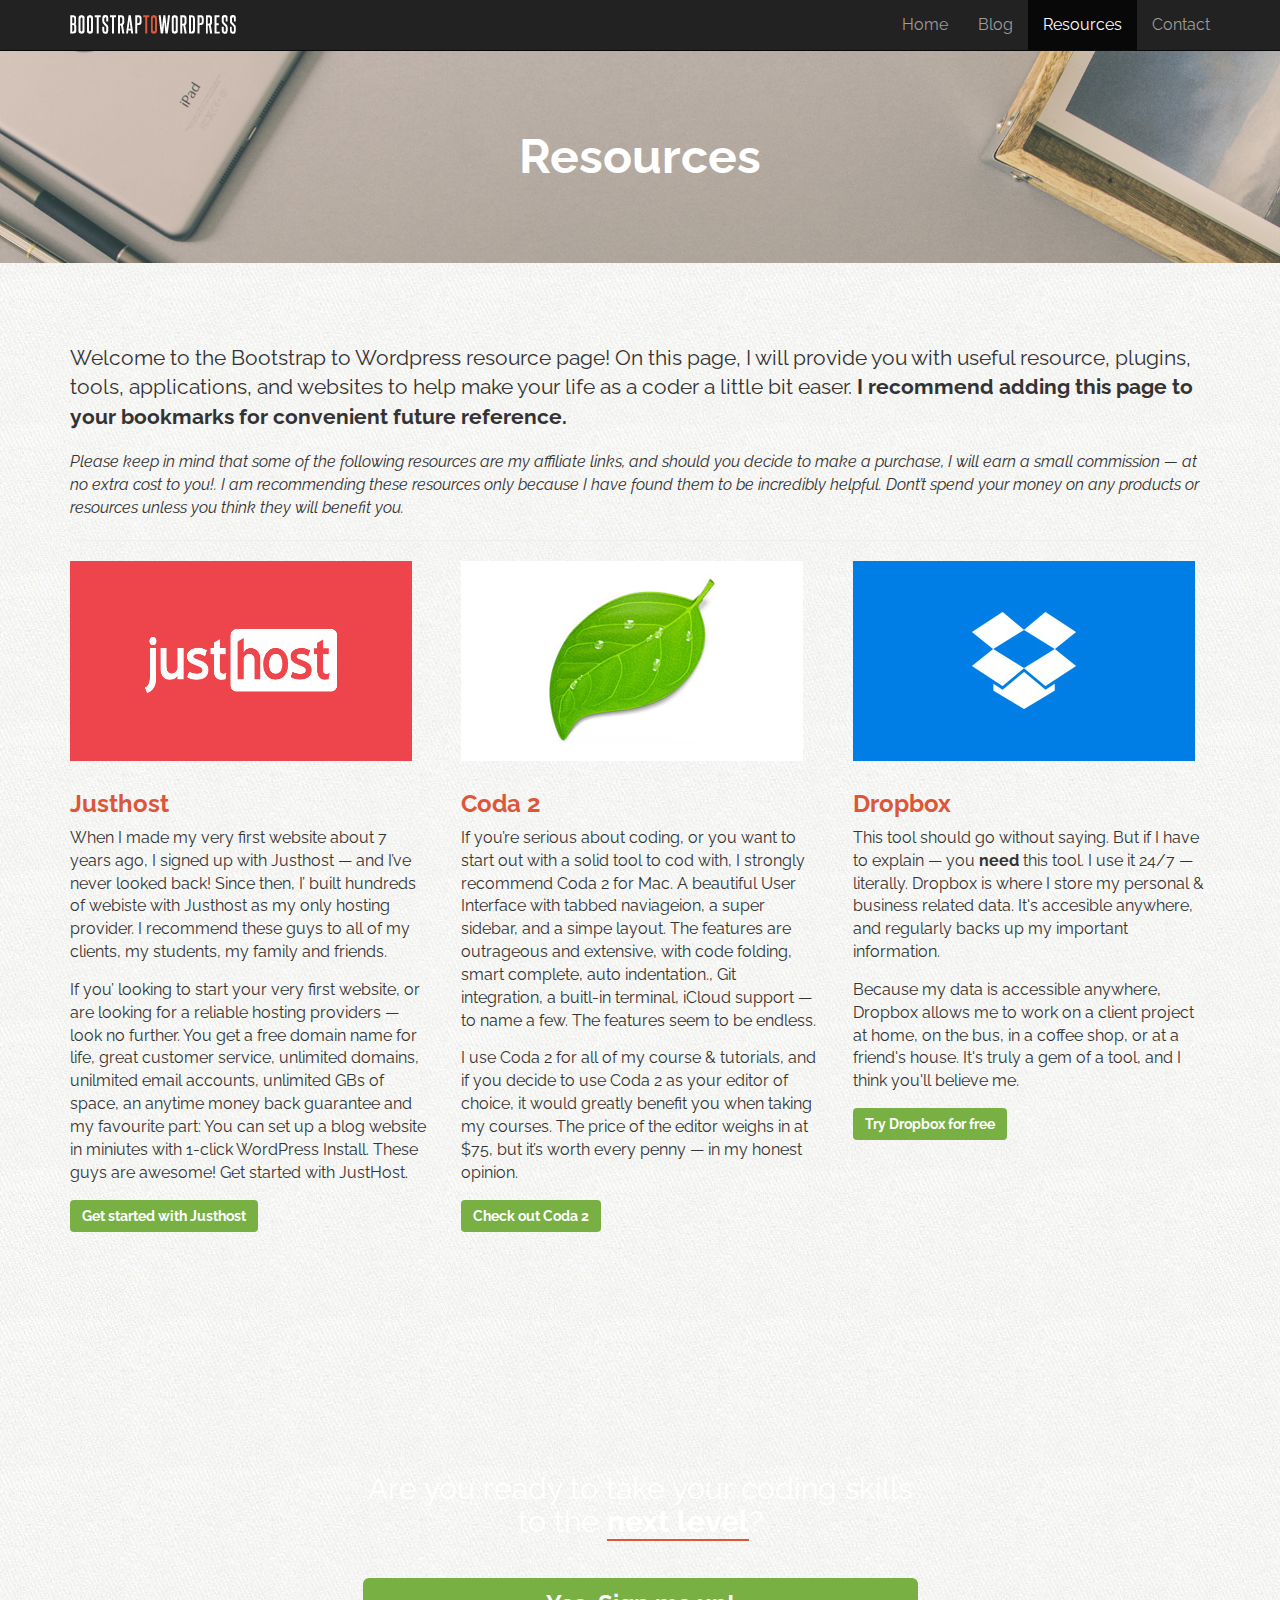
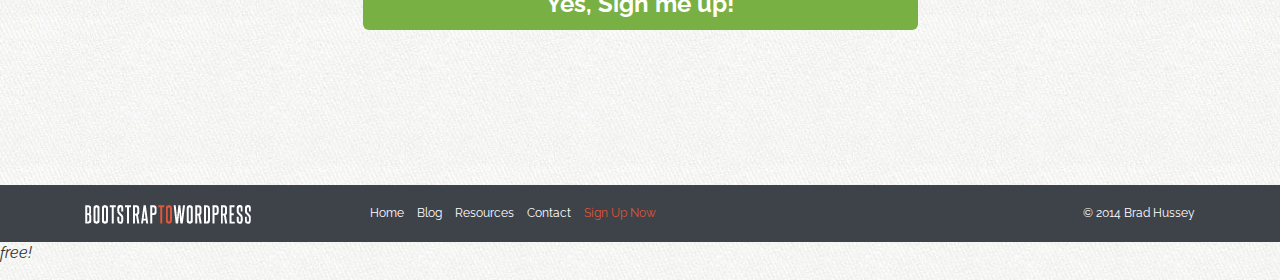
<file: resources.html>
<!DOCTYPE html>
<html>
<head>
	<meta http-equiv="Content-Type" content="text/html"; charset="UTF-8">
	<meta charset="utf-8">
	<meta name="viewport" content="width= device-width, initial-scale=1">
	<meta name="description" content="">
	<meta name="author" content="">
	<!--shows the icon on the address bar or when page is bookmarked -->
	<link rel="icon" href="assets/img/favicon.ico">

	<title>Bootstrap to Wordpress</title>

	<!-- bootstrap core CSS -->
	<link href="assets/css/bootstrap.min.css" rel="stylesheet">

	<!-- font awesome ref -->
	<link href="assets/css/font-awesome/css/font-awesome.min.css" rel="stylesheet">

	<!-- Custom CSS -->
	<link href="assets/css/custom.css" rel="stylesheet">

	<!-- google fonts -->
	<link href='https://fonts.googleapis.com/css?family=Raleway:400,700' rel='stylesheet' type='text/css'>

	<!-- HTML5 shiv and Respond.js IE8 support of HTML5 elements and media queries -->
	<!--[if lt IE 9]>
	<script src="https://oss.maxcdn.com/html5shiv/3.7.2/html5shiv.min.js"></script>
	<script src="https://oss.maxcdn.com/respond/1.4.2/respond.min.js"></script>
	<![endif]-->

</head>
<body class="full-width resources">

	<!-- HEADER -->
	<header class="site-header" role="banner">
		
			<!-- Navbar -->
			<div class="navbar-wrapper"> 

				<div class="navbar navbar-inverse navbar-fixed-top" role="navigation">
					<div class="container"> 
						<div class="navbar-header">
							<button type="button" class="navbar-toggle" data-toggle="collapse" data-target=".navbar-collapse">
							<span class="sr-only"> Toggle navigation </span>
							<span class="icon-bar"></span>
							<span class="icon-bar"></span>
							<span class="icon-bar"></span>
							</button>
							<a class="navbar-brand" href="/"><img src="assets/img/logo.png" alt="Bootstrap to Wordpress"></a>
						</div> <!--navbar-header -->

						<div class="navbar-collapse collapse">

							<ul class="nav navbar-nav navbar-right">
								<li><a href="/">Home</a></li>
								<li><a href="blog.html">Blog</a></li>
								<li class="active"><a href="resources.html">Resources</a></li>
								<li><a href="contact.html">Contact</a></li>
							</ul>
							
						</div> <!-- navbar-collapse -->

					</div> <!-- container -->
				</div>


			</div>

	</header>

	<!-- FEATURE IMAGE -->

		<section class="feature-image feature-image-default" data-type="background" data-speed="2">

		<h1 class="page-title">Resources</h1>

	</section>

	<!-- MAIN CONTENT -->

	<div class="container">
		<div class="row" id="primary">
			<div id="content" class="col-sm-12">
				<section class="main-content">
					<p class="lead">
						Welcome to the Bootstrap to Wordpress resource page! On this page, I will provide you with useful resource, plugins, tools, applications, and websites to help make your life as a coder a little bit easer. <strong>I recommend adding this page to your bookmarks for convenient future reference.</strong>

					</p>
					<p><em>Please keep in mind that some of the following resources are my affiliate links, and should you decide to make a purchase, I will earn a small commission &mdash; at no extra cost to you!. I am recommending these resources only because I have found them to be incredibly helpful. Dont&rsquo;t spend your money on any products or resources unless you think they will benefit you.</em></p>
					<hr>

					<div class="resource-row cleafix">
						<div class="resource">
							<img src="assets/img/justhost-logo.jpg" alt="JustHost">
							<h3><a href="http://bradhussey.ca/justhost">Justhost</a></h3>
						<p>When I made my very first website about 7 years ago, I signed up with Justhost &mdash; and I&rsquo;ve never looked back! Since then, I&rsquo; built hundreds of webiste with Justhost as my only hosting provider. I recommend these guys to all of my clients, my students, my family and friends.</p>
						<p>If you&rsquo; looking to start your very first website, or are looking for a reliable hosting providers &mdash; look no further. You get a free domain name for life, great customer service, unlimited domains, unilmited email accounts, unlimited GBs of space, an anytime money back guarantee and my favourite part: You can set up a blog website in miniutes with 1-click WordPress Install. These guys are awesome! Get started with JustHost.</p>	

						<a href="http://bradhussey.ca/justhost" class="btn btn-success">Get started with Justhost</a>
						</div><!-- resource -->

						<div class="resource">
							<img src="assets/img/coda2-logo.jpg" alt="Coda 2">
							<h3><a href="http://bradhussey.ca/justhost">Coda 2</a></h3>

						<p>If you&rsquo;re serious about coding, or you want to start out with a solid tool to cod with, I strongly recommend Coda 2 for Mac. A beautiful User Interface with tabbed naviageion, a super sidebar, and a simpe layout. The features are outrageous and extensive, with code folding, smart complete, auto indentation., Git integration, a buitl-in terminal, iCloud support &mdash; to name a few. The features seem to be endless. </p>

						<p>I use Coda 2 for all of my course &amp; tutorials, and if you decide to use Coda 2 as your editor of choice, it would greatly benefit you when taking my courses. The price of the editor weighs in at $75, but it&rsquo;s worth every penny &mdash; in my honest opinion.</p>	

						<a href="http://bradhussey.ca/coda2" class="btn btn-success">Check out Coda 2</a>
						</div><!-- resource -->

						<div class="resource">
							<img src="assets/img/dropbox-logo.jpg" alt="Dropbox">
							<h3><a href="http://bradhussey.ca/dropbox">Dropbox</a></h3>

						<p>This tool should go without saying. But if I have to explain &mdash; you <strong>need</strong> this tool. I use it 24/7 &mdash; literally. Dropbox is where I store my personal &amp; business related data. It's accesible anywhere, and regularly backs up my important information.</p>

						<p>Because my data is accessible anywhere, Dropbox allows me to work on a client project at home, on the bus, in a coffee shop, or at a friend's house. It's truly a gem of a tool, and I think you'll believe me.</p>	

						<a href="http://bradhussey.ca/getdropbox" class="btn btn-success">Try Dropbox for free</a>
						</div><!-- resource -->

					</div><!-- resource row -->
				</section>

			</div><!--content -->


		</div> <!-- end row -->
	</div><!-- end container -->

	<!-- SIGN UP -->
	<section id="signup" data-type="background" data-speed="4">
		<div class="container">
			<div class="row">
				<div class="col-sm-6 col-sm-offset-3">
					<h2>Are you ready to take your coding skills to the <strong>next level</strong>?</h2>
					<p><a href="#" class="btn btn-lg btn-block btn-success">Yes, Sign me up!</a></p>
				</div>

			</div>
		</div>
	</section>

	<!-- FOOTER -->
	<footer>
		<div class="container">
			<div class="col-sm-3">
				<p><a href="/"><img src="assets/img/logo.png" alt="Bootstrap to Wordpress"></a></p>			
				</div><!-- div col -->		
			<div class="col-sm-6">
				<nav>
					<ul class="list-unstyled list-inline">
						<li><a href="">Home</a></li>
						<li><a href="">Blog</a></li>
						<li><a href="">Resources</a></li>
						<li><a href="">Contact</a></li>
						<li class="signup-link"><a href="">Sign Up Now</a></li>

					</ul>
				</nav>
			</div><!--end col-sm-6 -->	

			<div class="col-sm-3">
				<p class="pull-right">
				&copy; 2014 Brad Hussey
				</p> 
			</div><!-- div col -->
			
		</div><div class="modal fade" id="myModal">
		<div class="modal-dialog">
				<div class="modal-content">

						<div class="modal-header">
							<button type="button" class="close" data-dismiss="modal">
								<!-- the 'x' on the right corner for closing the modal -->
								<span aria-hidden="true">&times;</span>

								<!--screen reader only, to know it's only for lcosing -->
								<span class="sr-only">Close</span>
							</button>
							<!-- how you use fontawesome, just use it in a class and find the correct name in their website for certain font-icons -->
							<h4 class="modal-title" id="myModalLabel">
							<!--using font awesome -->
							<i class="fa fa-envelope"></i> Subscribe
							to our mailing list! </h4>

						</div><!-- modal header -->

						<div class="modal-body">
							<p>Simply enter your name and email! As a thank you for joining us, we are going to give you one of our best-selling courses, <em>for free!</em></p>

							<form class="form-inline" role="form">
								<div class="form-group">
									<label class="sr-only" for="subscribe-name">Your first name</label>
									<input type="text" class="form-control" id="subscribe-name" placeholder="Your first name" />

								</div><!--form group -->

								<div class="form-group">
									<label class="sr-only" for="subscribe-name">Your email</label>
									<input type="email" class="form-control" id="subscribe-email" placeholder="Your email" />

								</div><!--form group -->

								<input type="submit" class="btn-danger" value="Subscribe!" />
							</form>
							<hr>
							<p><small>By providing your email, you consent to receiving occasional promotional emails &amp; newsletters. No Spam. Just good stuff, We respect your privacy &amp; you may unsubscribe at any time. </small></p>


						</div><!-- modal body -->

				</div>

		</div>

	</div><!-- MODAL -->
	</footer>

	<!--MODAL -->
	<div class="modal fade" id="myModal">
		<div class="modal-dialog">
				<div class="modal-content">

						<div class="modal-header">
							<button type="button" class="close" data-dismiss="modal">
								<!-- the 'x' on the right corner for closing the modal -->
								<span aria-hidden="true">&times;</span>

								<!--screen reader only, to know it's only for lcosing -->
								<span class="sr-only">Close</span>
							</button>
							<!-- how you use fontawesome, just use it in a class and find the correct name in their website for certain font-icons -->
							<h4 class="modal-title" id="myModalLabel">
							<!--using font awesome -->
							<i class="fa fa-envelope"></i> Subscribe
							to our mailing list! </h4>

						</div><!-- modal header -->

						<div class="modal-body">
							<p>Simply enter your name and email! As a thank you for joining us, we are going to give you one of our best-selling courses, <em>for 
							<form class="form-inline" role="form">
								<div class="form-group">
									<label class="sr-only" for="subscribe-name">Your first name</label>
									<input type="text" class="form-control" id="subscribe-name" placeholder="Your first name" />

								</div><!--form group -->

								<div class="form-group">
									<label class="sr-only" for="subscribe-name">Your email</label>
									<input type="email" class="form-control" id="subscribe-email" placeholder="Your email" />

								</div><!--form group -->

								<input type="submit" class="btn-danger" value="Subscribe!" />
							</form>
							<hr>
							<p><small>By providing your email, you consent to receiving occasional promotional emails &amp; newsletters. No Spam. Just good stuff, We respect your privacy &amp; you may unsubscribe at any time. </small></p>


						</div><!-- modal body -->

				</div>

		</div>

	</div><!-- MODAL -->

	<!--BOOSTSTRAP CORE JAVASCRIPT -->
	<script src="https://ajax.googleapis.com/ajax/libs/jquery/3.1.0/jquery.min.js"></script>
	<script src="assets/js/jquery-3.1.0.min.js"></script>
	<script src="assets/js/bootstrap.min.js"> </script>
	<script src="assets/js/main.js"></script>



</body>
</html>free!</em></p>
</file>
<file: assets/css/custom.css>
/*
Green: #79b044
Salmon: #dd5638
Blue Gray: #3e4249

*/

/* ===== GENERAL ===== */

body{
	margin-top: 50px;
	font-family: 'Raleway', Helvetica, sans-serif;
	font-size: 16px;
	background: url('../img/tile.jpg') top left repeat;

}



/* ===== GLOBAL ===== */


h1, h2, h3, h4, h5, h6{
	-webkit-font-smoothing: antialiased;
	text-rendering: optimizeLegibility;
	font-weight: bold;
}

h1{
	font-size: 3em;
}

h1, h2{
	margin: 0 0 40px;
}
h3 {
	margin: 20px 0;
}

h4 {
	font-size: 18px;
}

p.lead{
	font-weight: normal;
}

p{
	margin: 0 0 15px;
}

a:link, a:visited {
	color: #dd5638;
}

a:hover {
	text-decoration: none;
	color: #c9302c;
}

button, input, .btn, a.btn{
	-webkit-font-smoothing: antialiased;
	text-rendering: optimizeLegibility;
	color: white;
}

.btn{
	font-weight: bold;
}

button.btn: focus{
	outline: none;
}

.btn-danger{
	background-color: #dd5638;
	border-collapse: #d95131;
}

.btn-success{
	background: #79b044;
	border:none;
}

.btn-success:hover {
	background: #6a9b3d;
	border-color: #6a9b3d;
}

/* this will scale to the width of its parent */
img{
	max-width: 100%;
}

.modal-content{
	background: url('../img/tile.jpg') top left repeat;
}

.badge.social{
	background: #ccc;
	font-size: 24px;
	width: 40px;
	height: 40px;
	text-align: center;
	line-height: 42px;
	margin: 0 5px 20px 0;
	padding: 0;
	-webkit-border-radius: 50px;
	-moz-border-radius: 50px;
	border-radius: 50px;
	color:white;
}

.badge.social.twitter: hover{
	background: #55acee;
}

.badge.social.facebook: hover{
	background: #3b5998;
}

.badge.social.gplus:hover{
	background: #db4b39;
}

blockquote {
	padding:0;
	border: none;
	font-style: italic;
	text-align: left;
}

blockquote cite{
	display: block;
	color: #777;
	margin: 15px 0 0 0 ;
}

blockquote:before{
	display:none;
}

/* ===== HERO ===== */

#hero{
	background: url('../img/hero-bg.jpg') 50% 0 repeat fixed;
	min-height: 500px;
	padding: 60px 0;
	color:white;
	-webkit-font-smoothing: antialiased;
	text-rendering: optimizeLegibility;
	
}

#hero article{
	width: 100%;
	text-align: center;
}

#hero .hero-text {
	margin-top: 30px;
}

#price-timeline{
	margin: 30px 0 60px;
	text-align: center;
}

#price-timeline .price{
	display: inline-block;
	margin: 0 2% 0 0;
	width: 30%;
	background: #3e4249;
	padding: 10px 20px 30px;
	position: relative;
	vertical-align: top;
}

#price-timeline .price.active {
	background: #dd5638;
}

/*  
	Creates a box that is 70px x 70px
	display: block;
	height:70px;
	width: 70px; 

	Text to be right in the center
	text-align: center;

	Text will be dead center vertically
	line-height: 70px;

	create a circle, independent from the height/width
	border-radius: 100%;
	-webkit-border-radius: 100%;
	-moz-border-radius: 100%;

	Shift the circle 35px down(half of the height of the box)
	bottom: -35px;

	Moves the circle to the left, but not centered
	left: 50%;

	Centers the circle horizontally
	margin-left: -35px;
	*/
#price-timeline .price span{
	background: #101010;
	display: block;
	height:70px;
	width: 70px;
	text-align: center;
	line-height: 70px;
	font-weight: bold;
	font-size: 24px;
	border-radius: 100%;
	-webkit-border-radius: 100%;
	-moz-border-radius: 100%;
	position: absolute;
	z-index: 1;
	left: 50%;
	margin-left: -35px;

}

#price-timeline h4{
	margin: 0 0 10px;
}

#price-timeline h4 small{
	color: white;
	font-weight: bold;
	display: block;
}

/*===================  LAYOUT STYLES ====================*/

.row + .row{
	margin-top: 20px;
}

section{
	padding: 80px 0;
}

section.main-content{
	padding:40px 0;
}

.section-header{
	text-align: center;
}

section h2{
	margin: 20px 0 40px;
}

section h3{
	margin: 30px 0 10px;
}


#primary{
	padding-top: 40px;
	padding-bottom: 40px;
}

.feature-image{
	display: table;
	width: 100%;
}


.feature-image-default {
	background: url('../img/stuff-feature.jpg') no-repeat;
	background-size: cover;

}

.feature-image-default-alt {
	background: url('../img/hipster-stuff.jpg') no-repeat;
	background-size: cover;
}

.feature-image h1 {
	display: table-cell;
	vertical-align: middle;
	text-align: center;
	color:white;
}


#optin{
	background: #3e4249;
	padding: 20px 0;
	color:white;
	-webkit-font-smoothing: antialiased;
	text-rendering: optimizeLegibility;
	font-size: 1.2em;
	
}

#optin p{
	margin: 7px 0 0 0;

}

#who-benefits{
	background: white;
}

#course-features{
	background: #3e4249;
	color: white;
	text-align: center;
}

 #project-features{
 	text-align: center;
 }

#featurette{
	background: url('../img/stuff-bg.jpg') 50% 100% repeat fixed;
	background-size: cover;
	text-align: center;
	color: white;
}

#instructor{

	background: white url('../img/brad-elvis.png') 90% -10px no-repeat;
}

#instructor h2{
	margin: 0 0 20px;
}

#instructor .num{
	display: table;
	font-size: 30px;
	font-weight: bold;
	color: white;
	line-height: 24px; 
	height: 140px;
	width: 140px;
	text-align: center;
	background: #dd5638;
	-webkit-border-radius: 100%;
	moz-border-radius: 100%;
	border-radius:100%;	
	-webkit-font-smoothing: antialiased;
	text-rendering: optimizeLegibility;
}

#instructor .num .num-content{
	display: table-cell;
	vertical-align: middle;
}

#instructor .num span{
	display: block;
	font-size: 20px;
	font-weight: normal;
}

#kudos{
	text-align: center;

}

.testimonial{
	margin-bottom: 60px;
}

.testimonial img{
	-webkit-border-radius:50%;
	moz-border-radius:50%;
	border-radius: 50%;
}

#signup{
	text-align: center;
	background: url('../img/hipster-stuff.jpg') center center repeat fixed;
	background-size: cover;
	color:white;
	padding: 140px 0;
}

#signup h2{
	font-weight: normal
}

#signup h2 strong{
	border-bottom: solid 2px #dd5638;
}

#signup .btn{
	font-size: 24px;
}

footer{
	background: #3e4249;
	color: white;
	padding: 20px 0 10px;
	font-size: 12px;
}

footer p {
	margin: 0;
}

footer a:link, footer a:visited{
	color:white;
}

footer a:hover {
	color: #dd5638;
}

footer li.signup-link a{
	color: #dd5638;
}

footer li.signup-link a:hover{
	font-weight: bold;
}

/* ------------------- BLOG STYLES ----------------------*/

.post, .widget, #comments{
	position: relative;
	border: solid 1px #ddd;
	background: white;
	margin: 0 0 40px;
	-webkit-border-radius: 4px;
	-moz-border-radius: 4px;
	border-radius: 4px;
}

.post header,
.post .post-excerpt, 
.post .post-body,
#comments, .comments-wrap{
	padding: 20px;
}

.post header h3,
.post header h1 {
	padding: 0 0 15px;
	margin: 0 0 15px;
	border-bottom: solid 1px #ddd;
}

.post header h1 {
	font-size: 24px;
}

.post-image {
	height: auto;
}

.post-details{
	font-size: 12px;
	width:90%;
}

.post-details i.fa {
	padding-left: 10px;
}

.post-details i.fa:first-child{
	padding:0;
}

/* ====================== WIDGETS ====================== */

.widget{
	padding: 20px;
}

.widget h4{
	margin: 0 0 10px;
	padding: 0 0 10px;
	border-bottom: solid 1px #ddd
}

.widget ul{
	list-style: none;
	margin: 0;
	padding: 0;
}

.widget ul li{
	margin: 0 0 5px;
}

.widget ul li:hover{
	position: relative;
	left: 1px;
}

/* ====================== COMMENTS ====================== */

.post-comments-badge{
	height: 70px;
	width: 70px;
	position: absolute;
	top: 25px;
	right: 20px;
	border: none;
	-webkit-border-radius: 100%;
	-moz-border-radius: 100%;
	border-radius: 100%;
	background: #79b044;
	text-align: center;
	display: table;
}

.post-comments-badge a{
	display: table-cell;
	vertical-align: middle;
	color: white;
	font-size: 20px;
	line-height: 20px;
}

.post-comments-badge i.fa{
	display: block;
	font-size: 15px;
	padding: 0;
	margin-bottom: 4px;
}

.post-comments-badge:hover{
	background-color: #8bc653;
}

#comments h3{
	text-align: center;
}

#comments h4{
	font-size: 1.3em;
}

#comments ol{
	list-style: none;
	padding: 0;
	margin: 0;
}

#comments ol li{
	background: rgba(0, 0, 0, 0.02);
	padding: 10px 20px;
	margin: 10px 0;
	-webkit-border-radius: 4px;
	-moz-border-radius: 4px;
	border-radius: 4px;
	border: solid 1px rgba(0, 0, 0, 0.03);
}

#comments ol li ol.children{
	padding: 0;
	list-style: none;
	font-size: 0.96em;
}

#leave-comment{
	margin: 40px 0 0;
	padding: 20px 0 0;
	border-top: solid 1px #eee;
}

/* ====================== RESOURCES ====================== */
.resource{
	width:31.33333333%;
	float:left;
	margin: 0 3% 40px 0;
}

.resource:nth-child(3n){
	margin-right:0;
}

/* ====================== CUSTOM ICON SPRITES ====================== */
i.ci{
	display:inline-block;
	height: 40px;
	width: 40px;
	background: url('../img/icon-sprite.png') no-repeat;

}

.ci.ci-computer{
	background-position: 0 0;
}

.ci.ci-watch		{background-position: -40px 0;}
.ci.ci-calendar		{background-position: -80px 0;}
.ci.ci-community	{background-position: -120px 0;}
.ci.ci-instructor	{background-position: -160px 0;}
.ci.ci-device		{background-position: -200px 0;}

/* ===== FORMS ===== */
label {
	display: block;
	font-weight: bold;
}

input[type="text"],
input[type="email"],
input[type="url"],
input[type="password"],
input[type="search"],
textarea{
	color: #666;
	border: 1px solid #ccc;
	-webkit-border-radius: 3px;
	-moz-border-radius: 3px;
	border-radius: 3px;
	display: block;
	-webkit-box-sizing: border-box;
	-moz-box-sizing: border-box;
	box-sizing: border-box;
	width: 100%;
	padding: 6px 12px;
}

/* ===== FORMS ====== */
label{
	display: block;
	font-weight: bold;
}

input[type="text"],
input[type="email"],
input[type="url"],
input[type="password"],
input[type="search"],
textarea{
	color: #666;
	border: 1px solid #ccc;
	-webkit-border-radius: 3px;
	-moz-border-radius: 3px;
	border-radius: 3px;
	display: block;
	-webkit-box-sizing: border-box;
	-moz-box-sizing: border-box;
	box-sizing: border-box;
	width: 100%;
	padding: 6px 12px;
}

input[type="submit"],
button[type="submit"]{
	display: inline-block;
	margin-bottom: 0;
	font-size: 18px;
	font-weight: bold;
	line-height: 1.33;
	text-align: center;
	white-space: nowrap;
	vertical-align: middle;
	cursor: pointer;
	-webkit-user-select:none;
	-moz-user-select:none;
	-ms-user-select:none;
	user-select:none;
	background-image: none;
	border:none;
	-webkit-border-radius: 6px;
	-moz-border-radius: 6px;
	border-radius: 6px;
}

input[type="submit"]:hover,
button[type="submit"]:hiove{
	outline: none;
	background: none;
	background: #aaa;
}


/* ===== MEDIA QUERIES ===== */

@media screen and (max-width : 991px){
	#instructor .container{
		/*r g b will be 255 and a will be 80% transparent */
		background: rgba(255, 255, 255, 0.8);
		padding: 20px;
	}
}

/* 768 is pretty much an ipad in portrait */
@media screen and (max-width: 768px){
	.logo {
		width: 50%;
	}

	#optin p{
		margin: 0 0 10px;
	}

	#featurette iframe{
		height: 240px;
	}

	.resource{
		width: 48%;
		margin-right:2%;
		min-height: 800px;
	}
}
/*Size of an iphone 5 portrait	*/
@media screen and (max-width: 568px)
{
	#instructor .num{
		height: 100px;
		width: 100px;
		font-size: 22px;
	}

	#instructor .num span{
		font-size: 16px;
	}

	.resource{
		width:100%;
		margin-right: 0;
		min-height: 0;
	}
}
</file>
